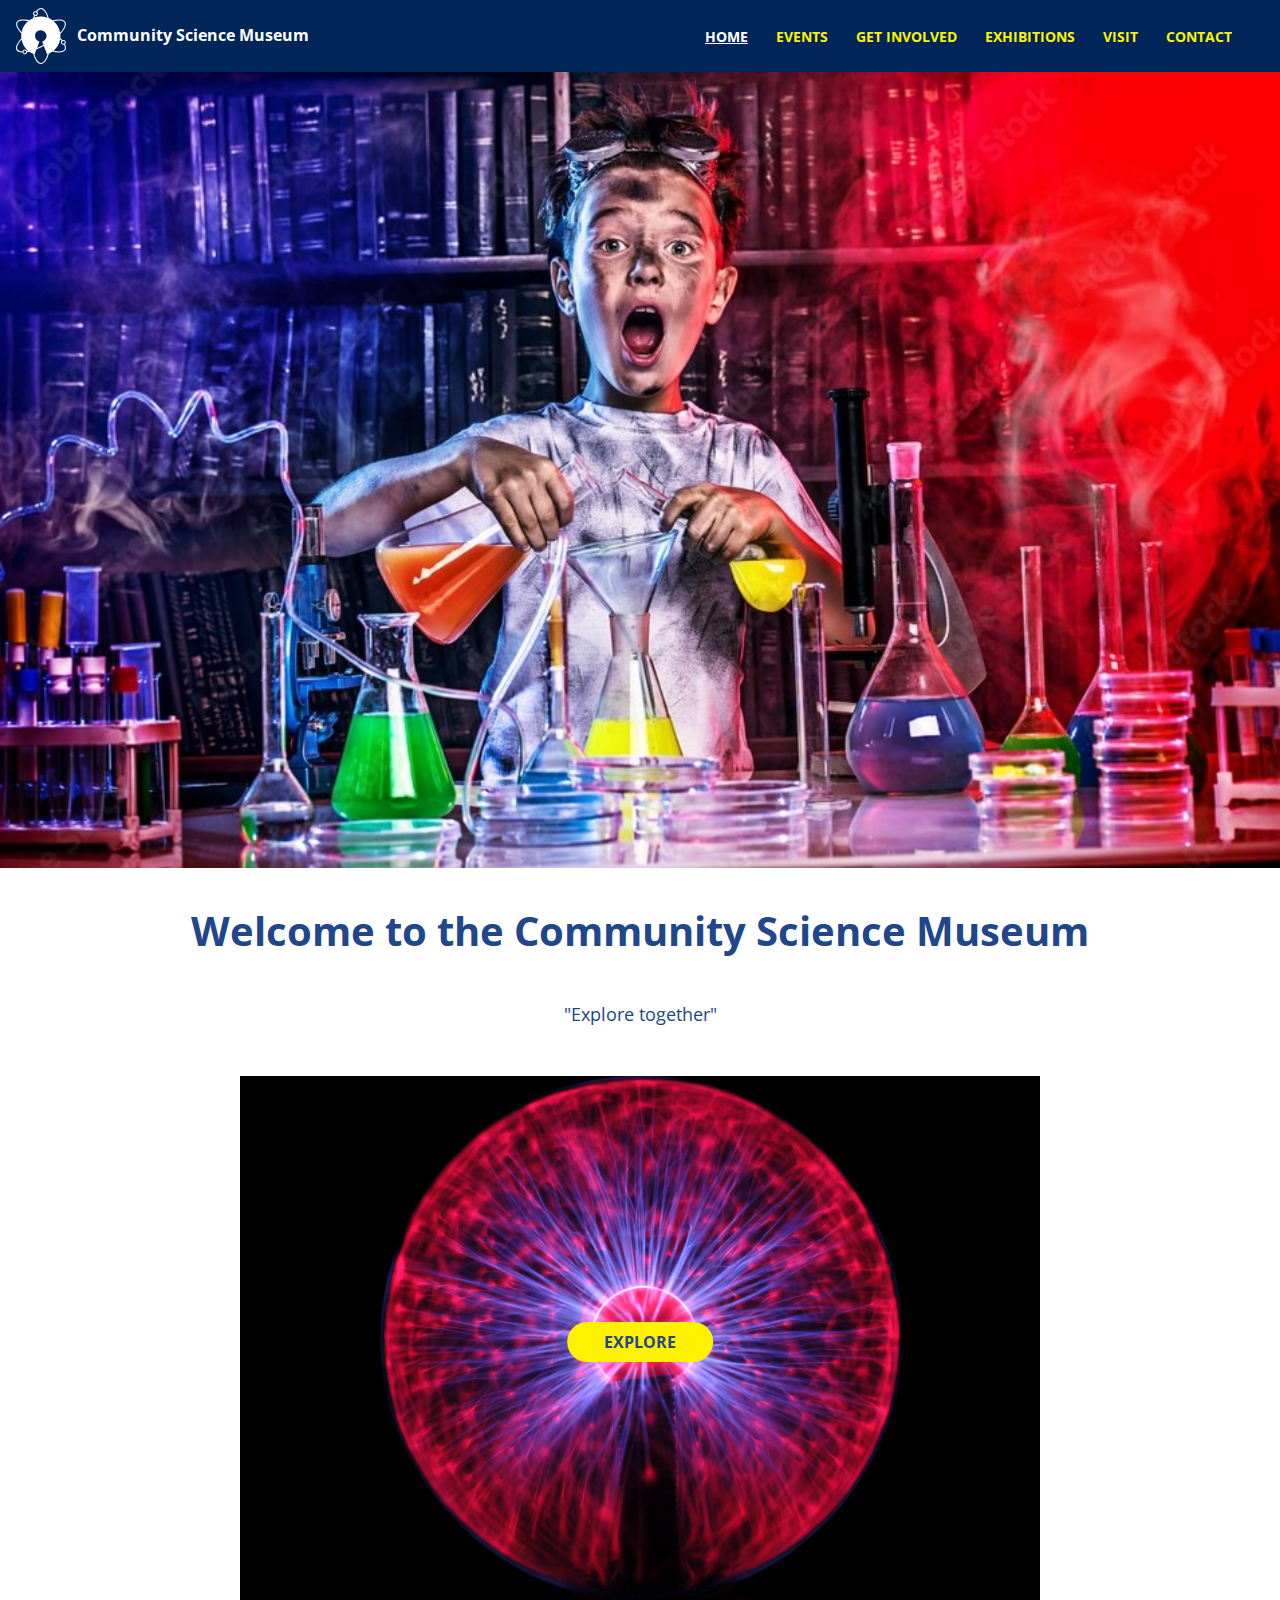
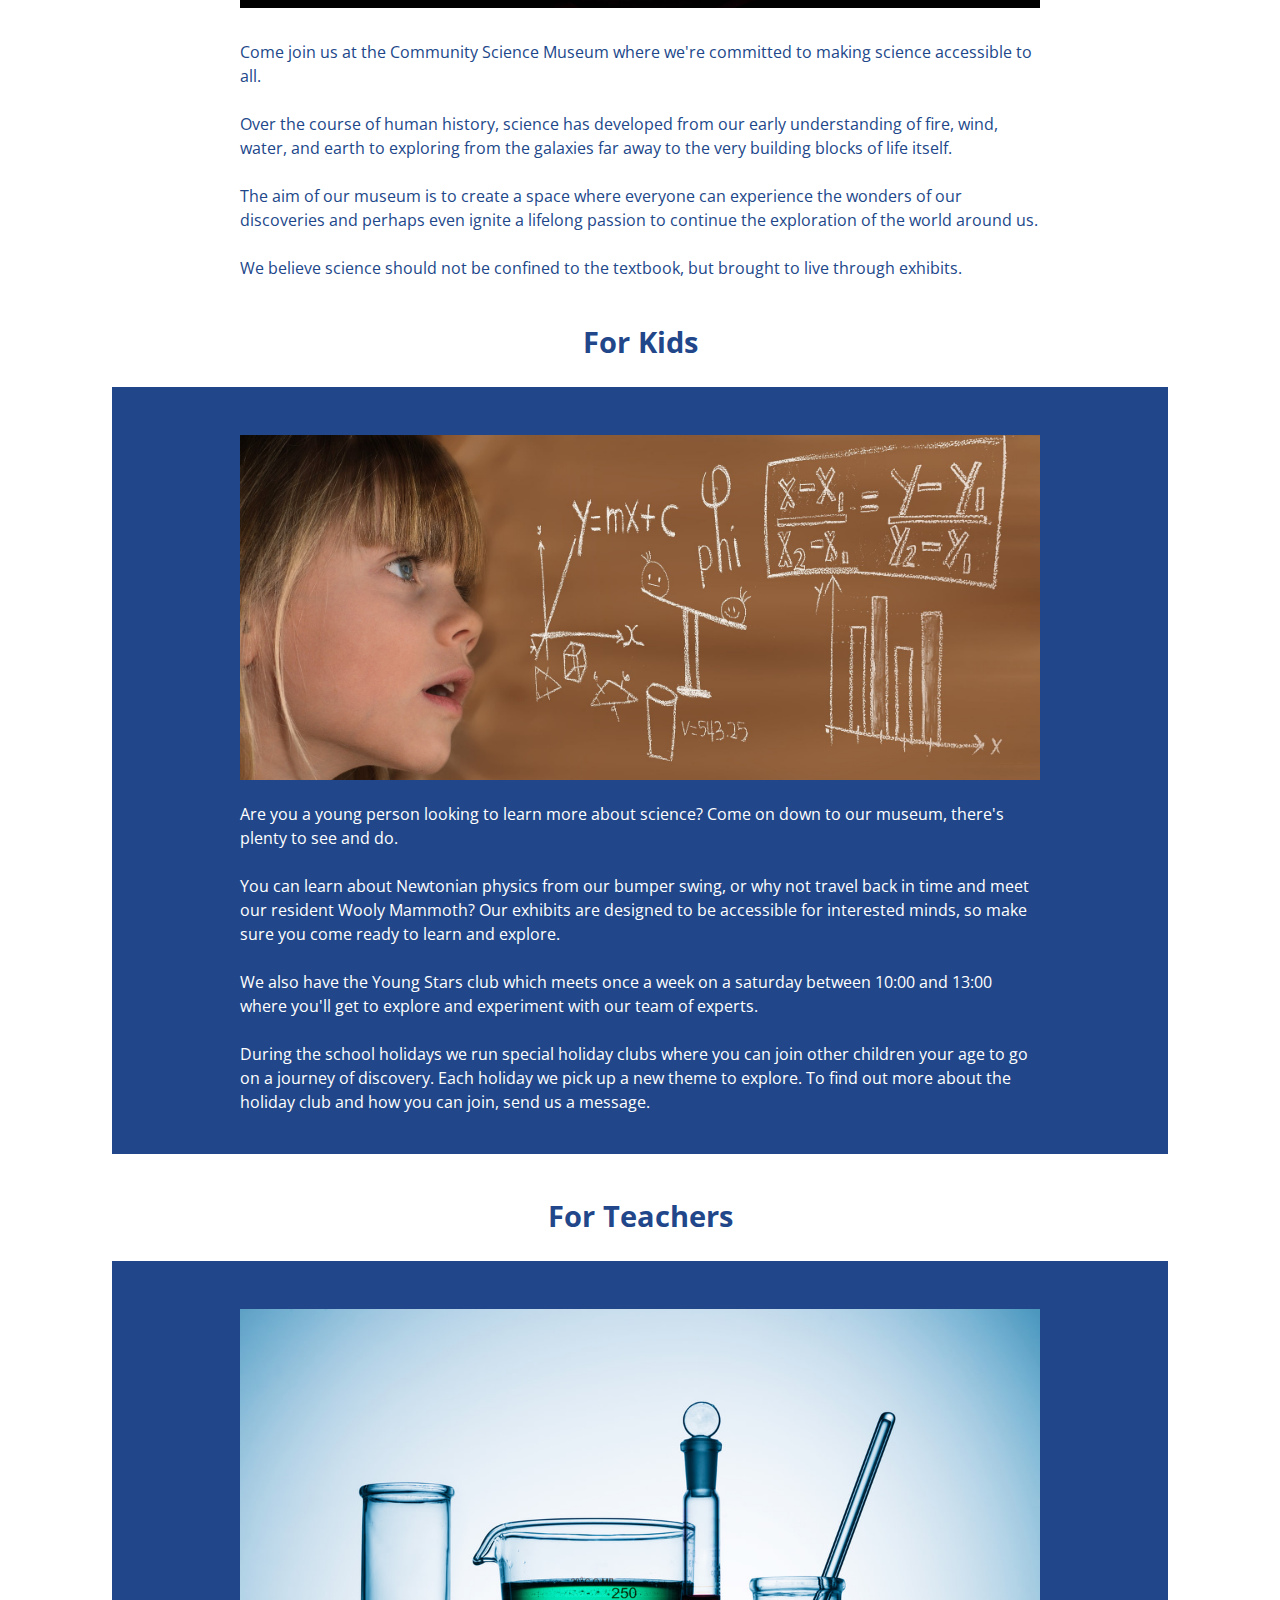
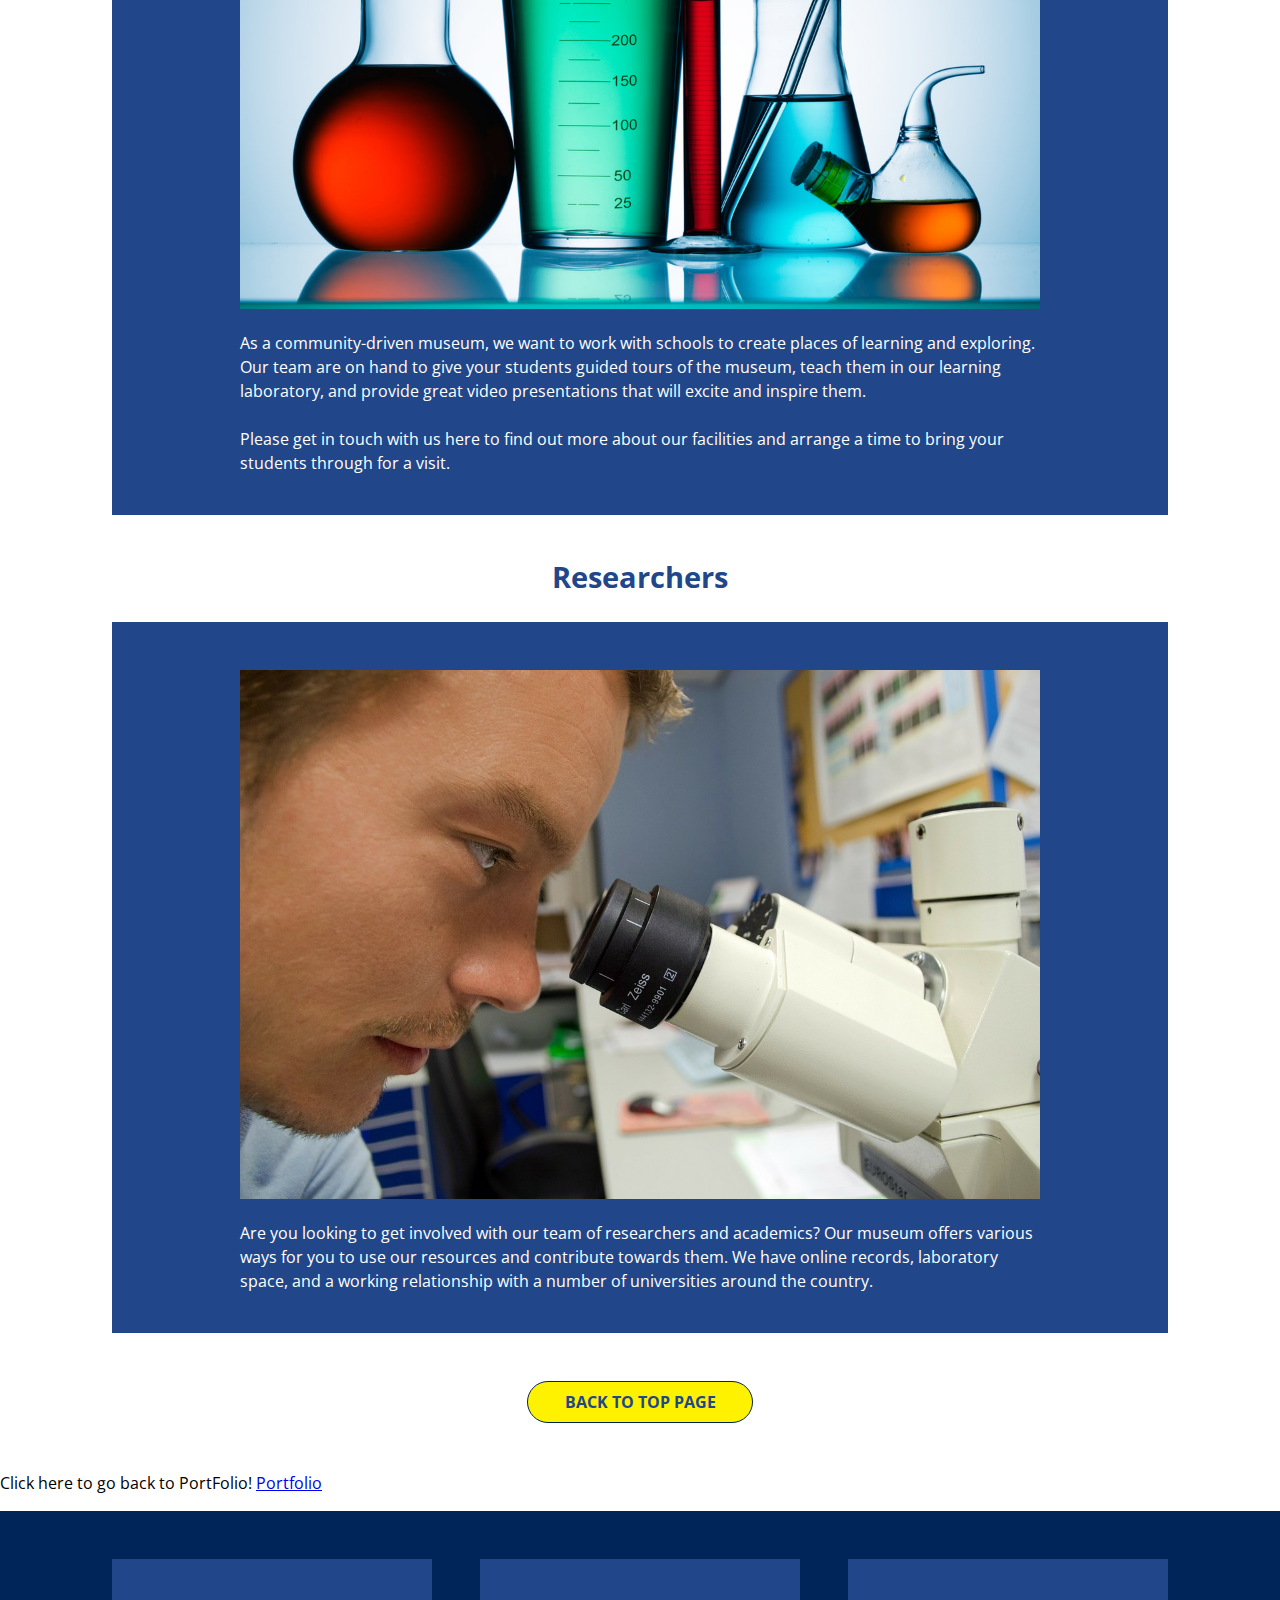
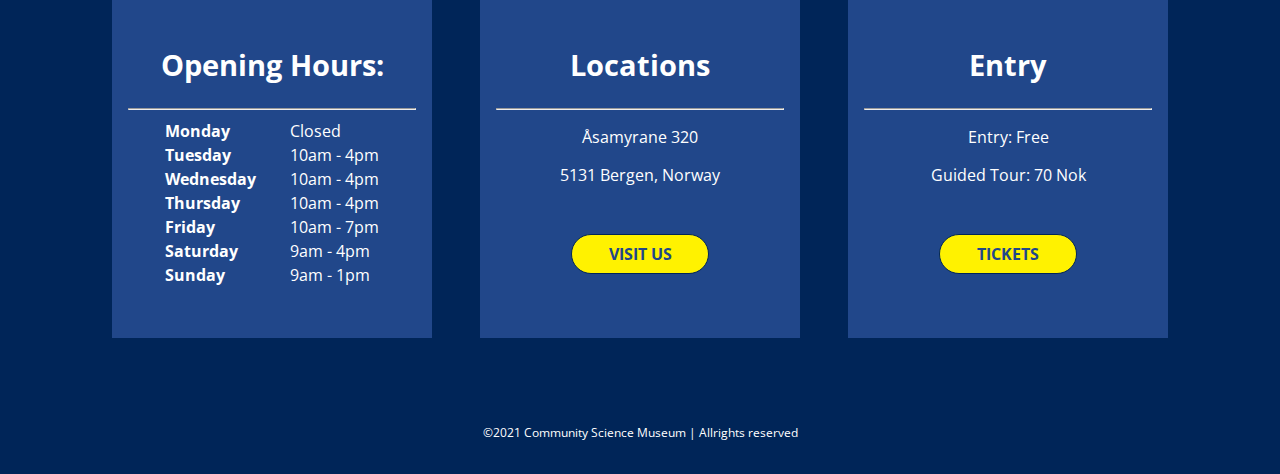
<file: index.html>
<!DOCTYPE html>
<html lang= "en">
    <head>
        <meta charset="UTF-8" />
        <meta name="viewport" content="width=device-width, initial-scale=1.0" />
        <meta name="description" content="this is the homepage of this community science museum website welcoming everyone to experience all the wonders of science" />
        <meta name="keyword" content="community museum, science museum, museum for kids, wonders of science, exhibits, science explorations, science & kids, learning about science" />
        <title>Community Science Museum | Home</title>
        <link href="css/styles.css" rel="stylesheet" type="text/css" />
        <link rel="stylesheet" href="https://use.fontawesome.com/releases/v5.15.4/css/all.css" integrity="sha384-DyZ88mC6Up2uqS4h/KRgHuoeGwBcD4Ng9SiP4dIRy0EXTlnuz47vAwmeGwVChigm" crossorigin="anonymous">
  
    </head>
    <body>
        <header>
    
            <a href="index.html">
                <img class="logo" src="images/cms-logo.svg#cms-logo" alt="This is the Community Science logo">
                <span class="logo-text">Community Science Museum</span>
                <span class="mobile-logo-text">CS Museum</span>
            </a>
          
            <input type="checkbox" class="checkbox" hidden id="click">
            <div class="animation">
                <div class="hamburger-icon">
                    <label for="click">
                        <span class="line line-1"></span>
                        <span class="line line-2"></span>
                        <span class="line line-3"></span>
                    </label>
                </div>
            </div>

            <nav class="topnav">  
                <a class="active blue_text" href="index.html">Home</a>  
                <a class="blue_text" href="events.html">Events</a>  
                <a class="blue_text" href="get-involved.html">Get Involved</a>
                <a class="blue_text" href="exhibitions.html">Exhibitions</a>
                <a class="blue_text" href="visit.html">Visit</a>
                <a class="blue_text" href="contact.html">Contact</a>     
            </nav>  

        </header>

        <main>
            <img src="images/cms-logo.svg" alt="website-logo">
            
            <div class="img-container" id="img-margin">
                <img class="page-cover" src="images/front.jpeg" alt="index-cover image of a young boy doing lab experiments">
            </div>

            <div id="content">
                <div class="container">
                    <section class="welcome-section">
                        <div class="welcome-heading">
                            <h1 class="blue_text index-heading">Welcome to the Community Science Museum</h1>
                            <h2 class="blue_text h2-heading">"Explore together"</h2>
                        </div>
                        <div class="container welcome-container">
                            <img class="welcome-img" src="images/explore.jpg" alt="plasma energy source">
                            <a class="explore-btn btn" href="exhibitions.html">Explore</a>
                        </div>
                    
                    </section>
                    <div class="paragraph-container">
                        <p class="blue_text paragraph">Come join us at the Community Science Museum where we're committed to making science accessible to all.</p>
                        <p class="blue_text paragraph">Over the course of human history, science has developed from our early understanding of fire,
                           wind, water, and earth to exploring from the galaxies far away to the very building blocks of
                           life itself.
                        </p>
                        <p class="blue_text paragraph">The aim of our museum is to create a space where everyone can experience the wonders of our
                           discoveries and perhaps even ignite a lifelong passion to continue the exploration of the world
                           around us.</p>
                        <p class="blue_text paragraph">We believe science should not be confined to the textbook, but brought to live through exhibits.</p>
                    </div>
                
                </div>
        
                <div class="container">
                    <h2 class="blue_text h2-heading">For Kids</h2>
                  
                    <div class="p-wrap">
                        <img class="img-img" src="images/kids.jpg" alt="a young girl with science formula calculations"> 
                        <p class="white_text paragraph">Are you a young person looking to learn more about science? Come on down to our museum,
                           there's plenty to see and do.</p>
                        <p class="white_text paragraph">You can learn about Newtonian physics from our bumper swing, or why not travel back
                           in time and meet our resident Wooly Mammoth? Our exhibits are designed to be accessible
                           for interested minds, so make sure you come ready to learn and explore.</p>
                        <p class="white_text paragraph">We also have the Young Stars club which meets once a week on a saturday between 10:00 and 13:00
                           where you'll get to explore and experiment with our team of experts.</p>
                        <p class="white_text paragraph">During the school holidays we run special holiday clubs where you can join other children your
                           age to go on a journey of discovery. Each holiday we pick up a new theme to explore. To find out more
                           about the holiday club and how you can join, send us a message.</p>
                    </div>
          
                    <h2 class="blue_text h2-heading">For Teachers</h2>
        
                    <div class="p-wrap">
                        <img class="img-img" src="images/teachers.jpg" alt="a chemical liquids in a science laboratory ">
                        <p class="white_text paragraph">As a community-driven museum, we want to work with schools to create places of learning and exploring.
                           Our team are on hand to give your students guided tours of the museum, teach them in our learning
                           laboratory, and provide great video presentations that will excite and inspire them.</p>
                        <p class="white_text paragraph">Please get in touch with us here to find out more about our facilities and arrange a time to bring
                           your students through for a visit.</p>
                    </div>
          
                    <h2 class="blue_text h2-heading">Researchers</h2>
                  
                    <div class="p-wrap">
                        <img class="img-img" src="images/research.jpg" alt="a professor on the research lab">
                        <p class="white_text paragraph">Are you looking to get involved with our team of researchers and academics? Our museum offers various
                            ways for you to use our resources and contribute towards them. We have online records, laboratory space,
                            and a working relationship with a number of universities around the country.</p>
                    </div>
                       
                       <div class=" btn-wrap btn-flex ">
                           <a class="a-btn btn" href="#top">Back to top page</a>
                       </div>
                </div>
            </div>
            <p id="portfolio-text">
                Click here to go back to PortFolio!
                <a
                  href="https://nenorvalls-portfolio.netlify.app/projects"
                  target="_blank"
                  rel="noopener noreferrer"
                  class="portfolio-link"
                  >Portfolio</a
                >
              </p>
        </main>
    
        <footer>
            <div class="footer_container">
                <div class="footer-info-container">
                    <div class="footer-wrap">
                        <i class="fas fa-clock"></i>
                        <h2 class="white_text h2-heading">Opening Hours:</h2>
                        <hr>

                        <table>
                            <tr>
                                <th>Monday</th>
                                <td>Closed</td>
                            </tr>
                            <tr>
                                <th>Tuesday</th>
                                <td>10am - 4pm</td>
                            </tr>
                            <tr>
                                <th>Wednesday</th>
                                <td>10am - 4pm</td>
                            </tr>
                            <tr>
                                <th>Thursday</th>
                                <td>10am - 4pm</td>
                            </tr>
                            <tr>
                                <th>Friday</th>
                                <td>10am - 7pm</td>
                            </tr>
                            <tr>
                                <th>Saturday</th>
                                <td>9am - 4pm</td>
                            </tr>
                            <tr>
                                <th>Sunday</th>
                                <td>9am - 1pm</td>
                            </tr>
                        </table>
                  
                    </div>

                    <div class="footer-wrap">
                        <i class="fas fa-map-marker-alt"></i>
                        <h2 class="white_text h2-heading">Locations</h2>
                        <hr>
                        <p class="white_text">Åsamyrane 320</p>
                        <p class="white_text">5131 Bergen, Norway</p>
                        <div class="btn-wrap btn-flex">
                            <a class="a-btn btn" href="visit.html">Visit Us</a>
                        </div>
                    </div>

                    <div class="footer-wrap">
                        <i class="fas fa-ticket-alt"></i><h2 class="white_text h2-heading">Entry</h2>
                        <hr>
                        <p class="white_text">Entry: Free</p>
                        <p class="white_text">Guided Tour: 70 Nok</p>
                        <div class="btn-wrap btn-flex">
                           <a class="a-btn btn" href="visit.html">Tickets</a>
                        </div>
                    </div>
                </div>

                <div class="social-media">
                    <span class="white_text" ><a href="http://github.com"><i class="fab fa-github"></i></a> <a href="http://facebook.com">
                    <i class="fab fa-facebook"></i></a> <a href="http://twitter.com"><i class="fab fa-twitter">
                    </i></a> <a href="http://youtube.com"><i class="fab fa-youtube"></i></a></span>
                </div>

                <div class="copy-container">
                    <span class="white_text copy">&copy;2021 Community Science Museum | Allrights reserved</span>
               </div>
            </div>      
        </footer>
    </body>
</html>
</file>
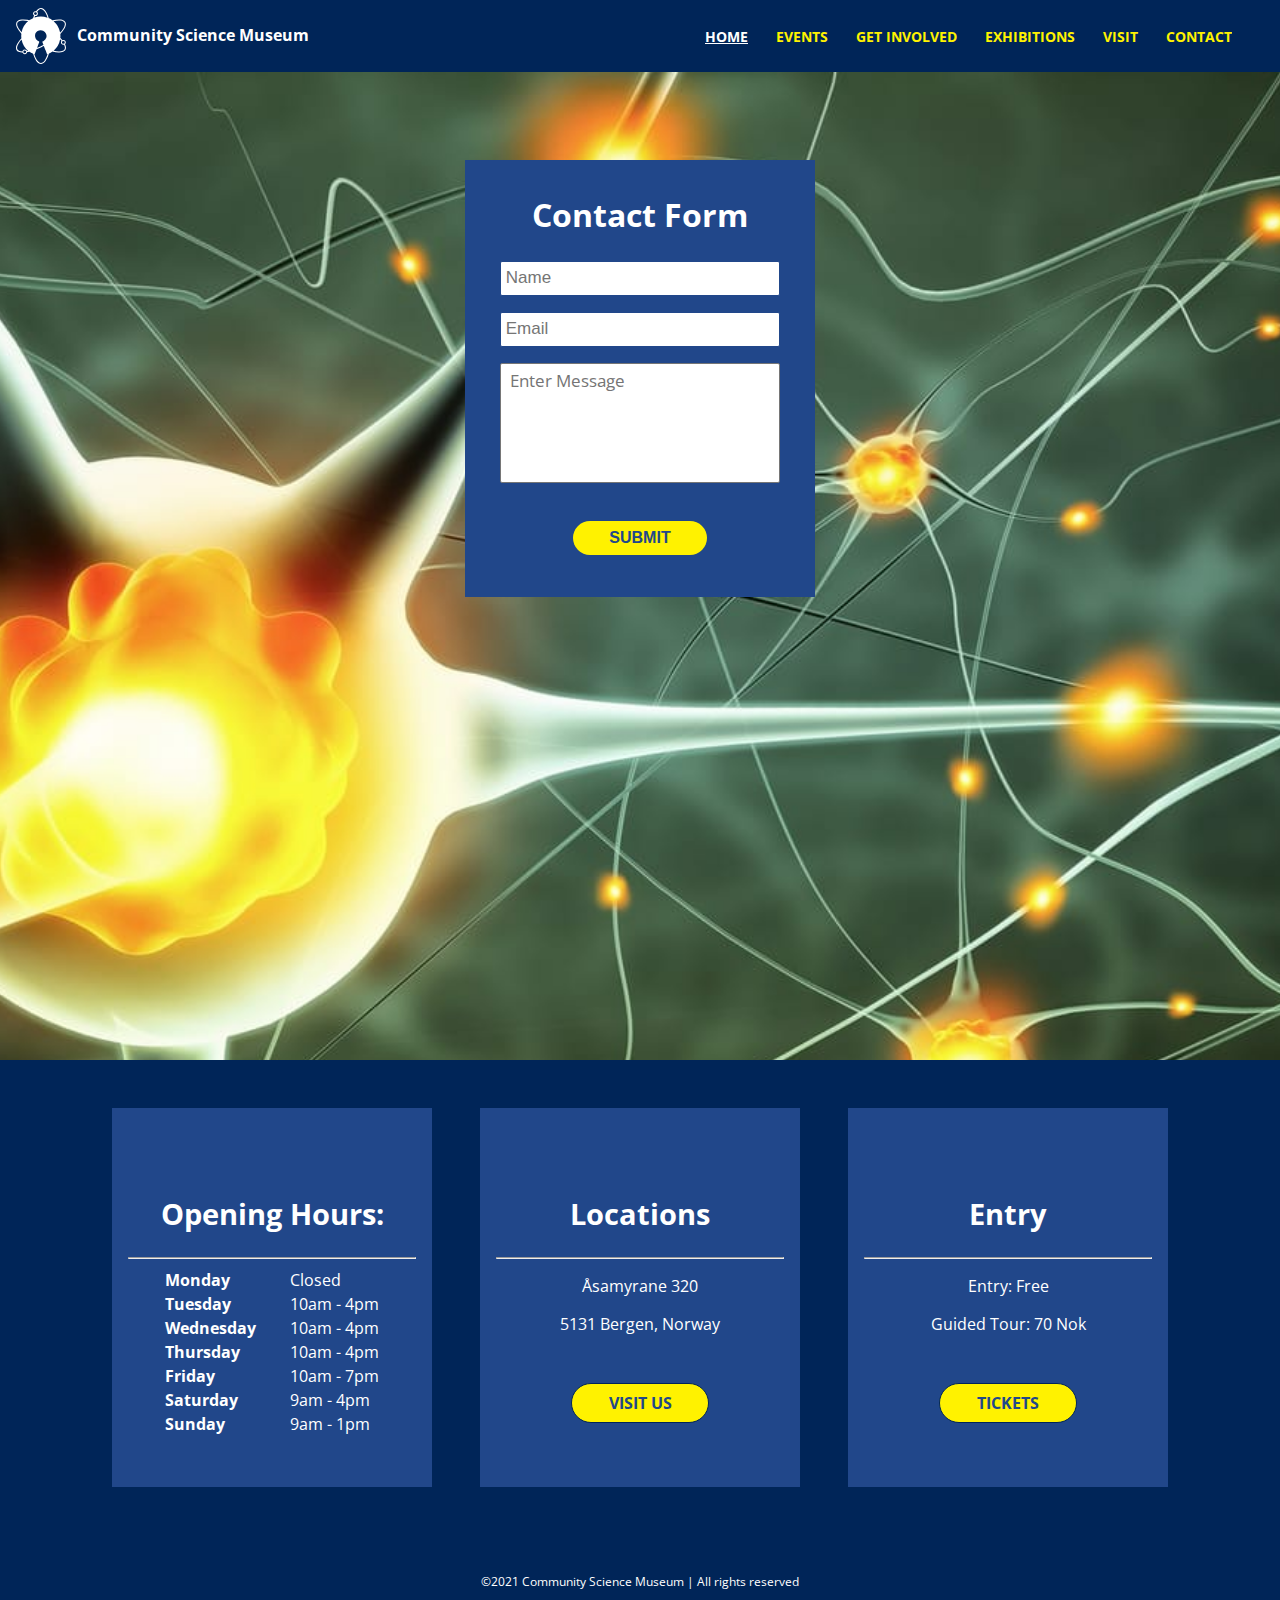
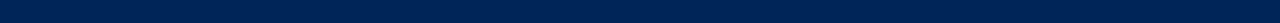
<file: contact.html>
<!DOCTYPE html>
<html lang= "en">
    <head>
        <meta charset="UTF-8" />
        <meta name="viewport" content="width=device-width, initial-scale=1.0" />
        <meta name="description" content="this is the community science museum contact page " />
        <meta name="keyword" content="community science museum, contact-us, science museum"/>
        <title>Community Science Museum | Contact</title>
        <link href="css/styles.css" rel="stylesheet" type="text/css" />
        <link rel="stylesheet" href="https://use.fontawesome.com/releases/v5.8.1/css/all.css" integrity="sha384-50oBUHEmvpQ+1lW4y57PTFmhCaXp0ML5d60M1M7uH2+nqUivzIebhndOJK28anvf" crossorigin="anonymous">
    </head>
    <body class="contact-body">
        <header>
    
        <!-- Weblogo -->
            <a href="index.html">
                <img class="logo" src="images/cms-logo.svg#cms-logo" alt="This is the Community Science logo">
                <span class="logo-text">Community Science Museum</span>
                <span class="mobile-logo-text">CS Museum</span>
            </a>
          

            <!-- Hamburger Menu -->
            <input type="checkbox" class="checkbox" hidden id="click">
            <div class="animation">
                <div class="hamburger-icon">
                    <label for="click">
                        <span class="line line-1"></span>
                        <span class="line line-2"></span>
                        <span class="line line-3"></span>
                    </label>
                </div>
            </div>


            <!-- Navigation -->

            <nav class="topnav">  
                <a class="active blue_text" href="index.html">Home</a>  
                <a class="blue_text" href="events.html">Events</a>  
                <a class="blue_text" href="get-involved.html">Get Involved</a>
                <a class="blue_text" href="exhibitions.html">Exhibitions</a>
                <a class="blue_text" href="visit.html">Visit</a>
                <a class="blue_text" href="contact.html">Contact</a>     
            </nav>  

           <!--
            <div class="topnav">
                <a class="active blue_text" href="index.html">Home</a>
                <a class="blue_text" href="events.html">Events</a>
                <a class="blue_text" href="get-involved.html">Get Involved</a>
                <a class="blue_text" href="exhibitions.html">Exhibitions</a>
                <a class="blue_text" href="visit.html">Visit</a>
                <a class="blue_text" href="contact.html">Contact</a>
            </div>-->

        </header>



        <!-- Content -->
        <main>
            
            <div class="wrapper">
                <div class="contact_form">
                    <h1 class="white_text">Contact Form</h1>
                    <form method="GET" action="/index.html">
                        <p class="blue_text"><input type="text" placeholder="Name" required></p>
                        <p class="blue_text"><input type="email" placeholder="Email" required></p>
                        <p class="blue_text"><textarea placeholder=" Enter Message" required></textarea></p>
                        <button class="submit-btn btn">Submit</button>
                      </form>
                </div>
            </div>  
       
        </main>

     
        <!-- Footer -->
        <footer>
            <div class="footer_container">
                <div class="footer-info-container">
                    <div class="footer-wrap">
                        <i class="fas fa-clock"></i>
                        <h2 class="white_text h2-heading">Opening Hours:</h2>
                        <hr>

                        <table>
                            <tr>
                                <th>Monday</th>
                                <td>Closed</td>
                            </tr>
                            <tr>
                                <th>Tuesday</th>
                                <td>10am - 4pm</td>
                            </tr>
                            <tr>
                                <th>Wednesday</th>
                                <td>10am - 4pm</td>
                            </tr>
                            <tr>
                                <th>Thursday</th>
                                <td>10am - 4pm</td>
                            </tr>
                            <tr>
                                <th>Friday</th>
                                <td>10am - 7pm</td>
                            </tr>
                            <tr>
                                <th>Saturday</th>
                                <td>9am - 4pm</td>
                            </tr>
                            <tr>
                                <th>Sunday</th>
                                <td>9am - 1pm</td>
                            </tr>
                        </table>
                  
                    </div>

                    <div class="footer-wrap">
                        <i class="fas fa-map-marker-alt"></i>
                        <h2 class="white_text h2-heading">Locations</h2>
                        <hr>
                        <p class="white_text">Åsamyrane 320</p>
                        <p class="white_text">5131 Bergen, Norway</p>
                        <div class="btn-wrap btn-flex">
                            <a class="a-btn btn" href="visit.html">Visit Us</a>
                        </div>
                    </div>

                    <div class="footer-wrap">
                        <i class="fas fa-ticket-alt"></i><h2 class="white_text h2-heading">Entry</h2>
                        <hr>
                        <p class="white_text">Entry: Free</p>
                        <p class="white_text">Guided Tour: 70 Nok</p>
                        <div class="btn-wrap btn-flex">
                           <a class="a-btn btn" href="visit.html">Tickets</a>
                        </div>
                    </div>
                </div>

                <div class="social-media">
                    <span class="white_text" ><a href="http://github.com"><i class="fab fa-github"></i></a> <a href="http://facebook.com">
                    <i class="fab fa-facebook"></i></a> <a href="http://twitter.com"><i class="fab fa-twitter">
                    </i></a> <a href="http://youtube.com"><i class="fab fa-youtube"></i></a></span>
                </div>

                <div class="copy-container">
                    <span class="white_text copy">&copy;2021 Community Science Museum | All rights reserved</span>
               </div>
            </div>      
        </footer>
    </body>
</html>
</file>
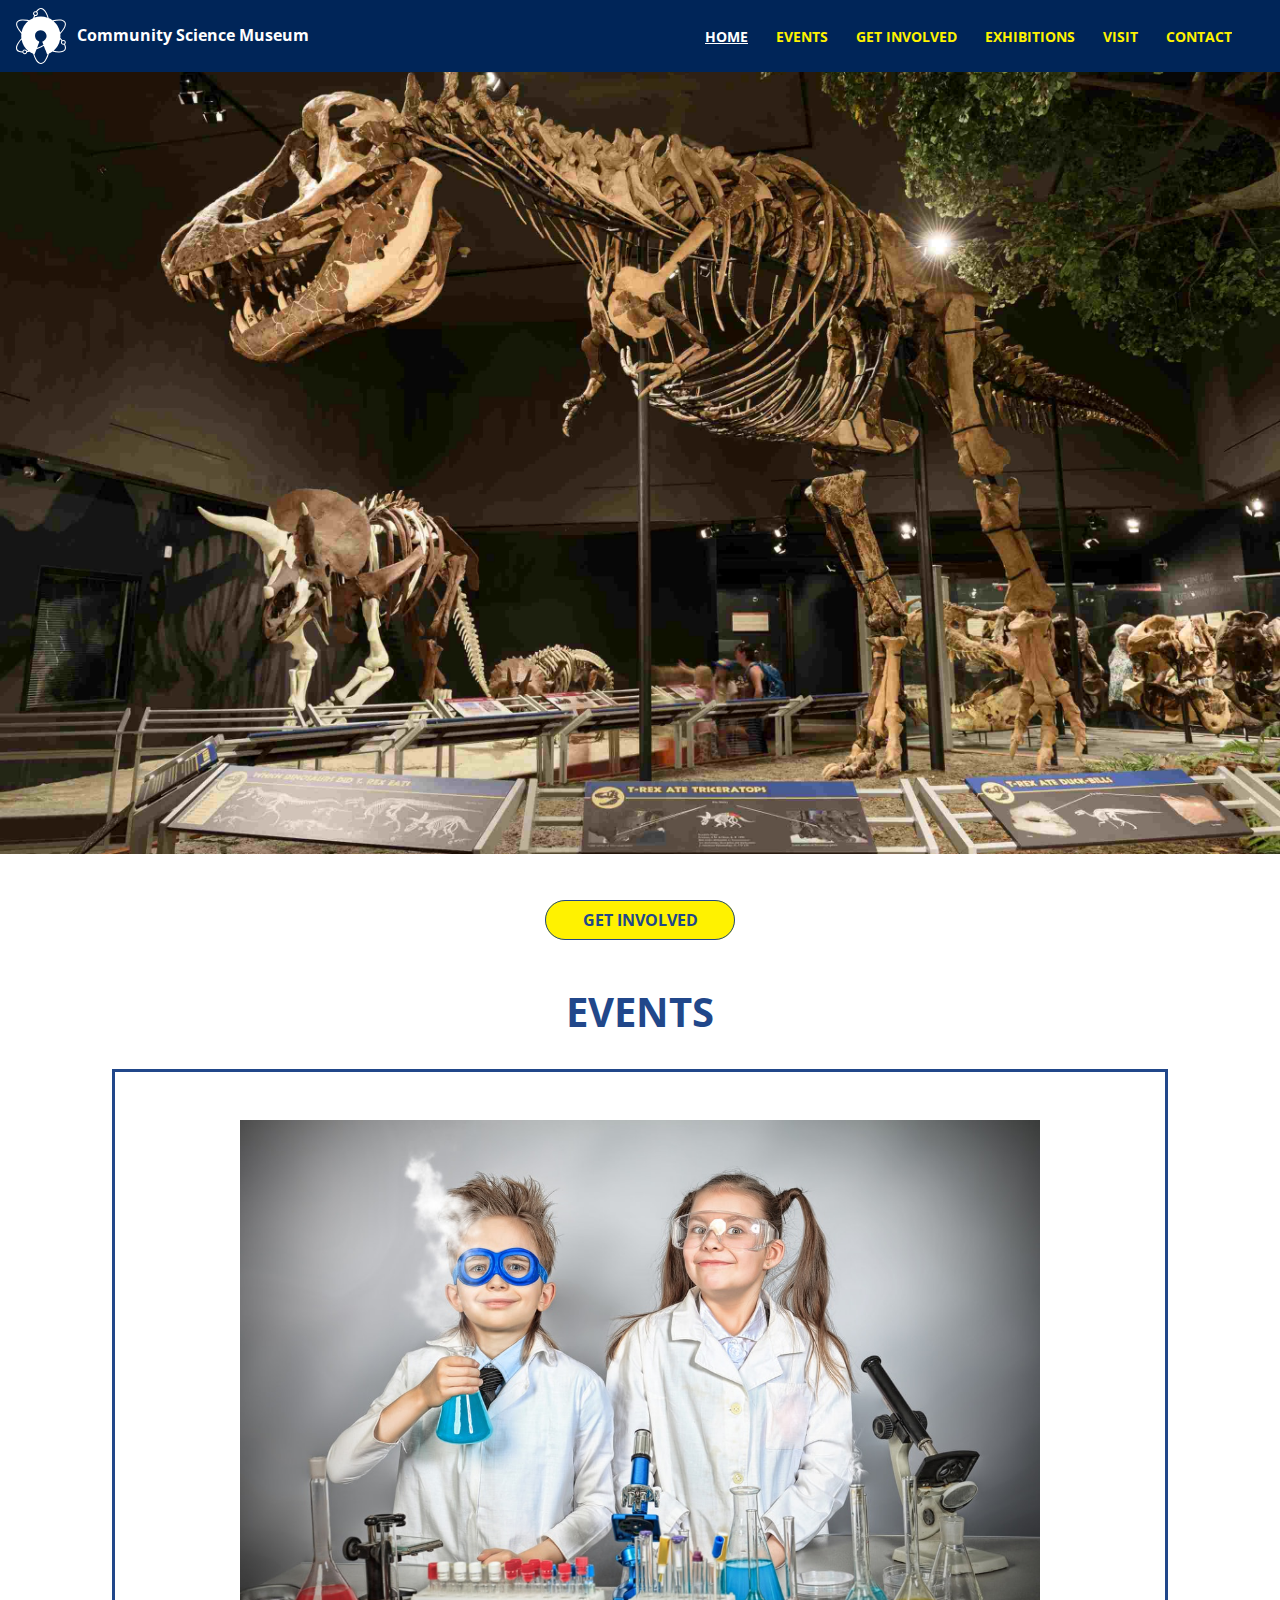
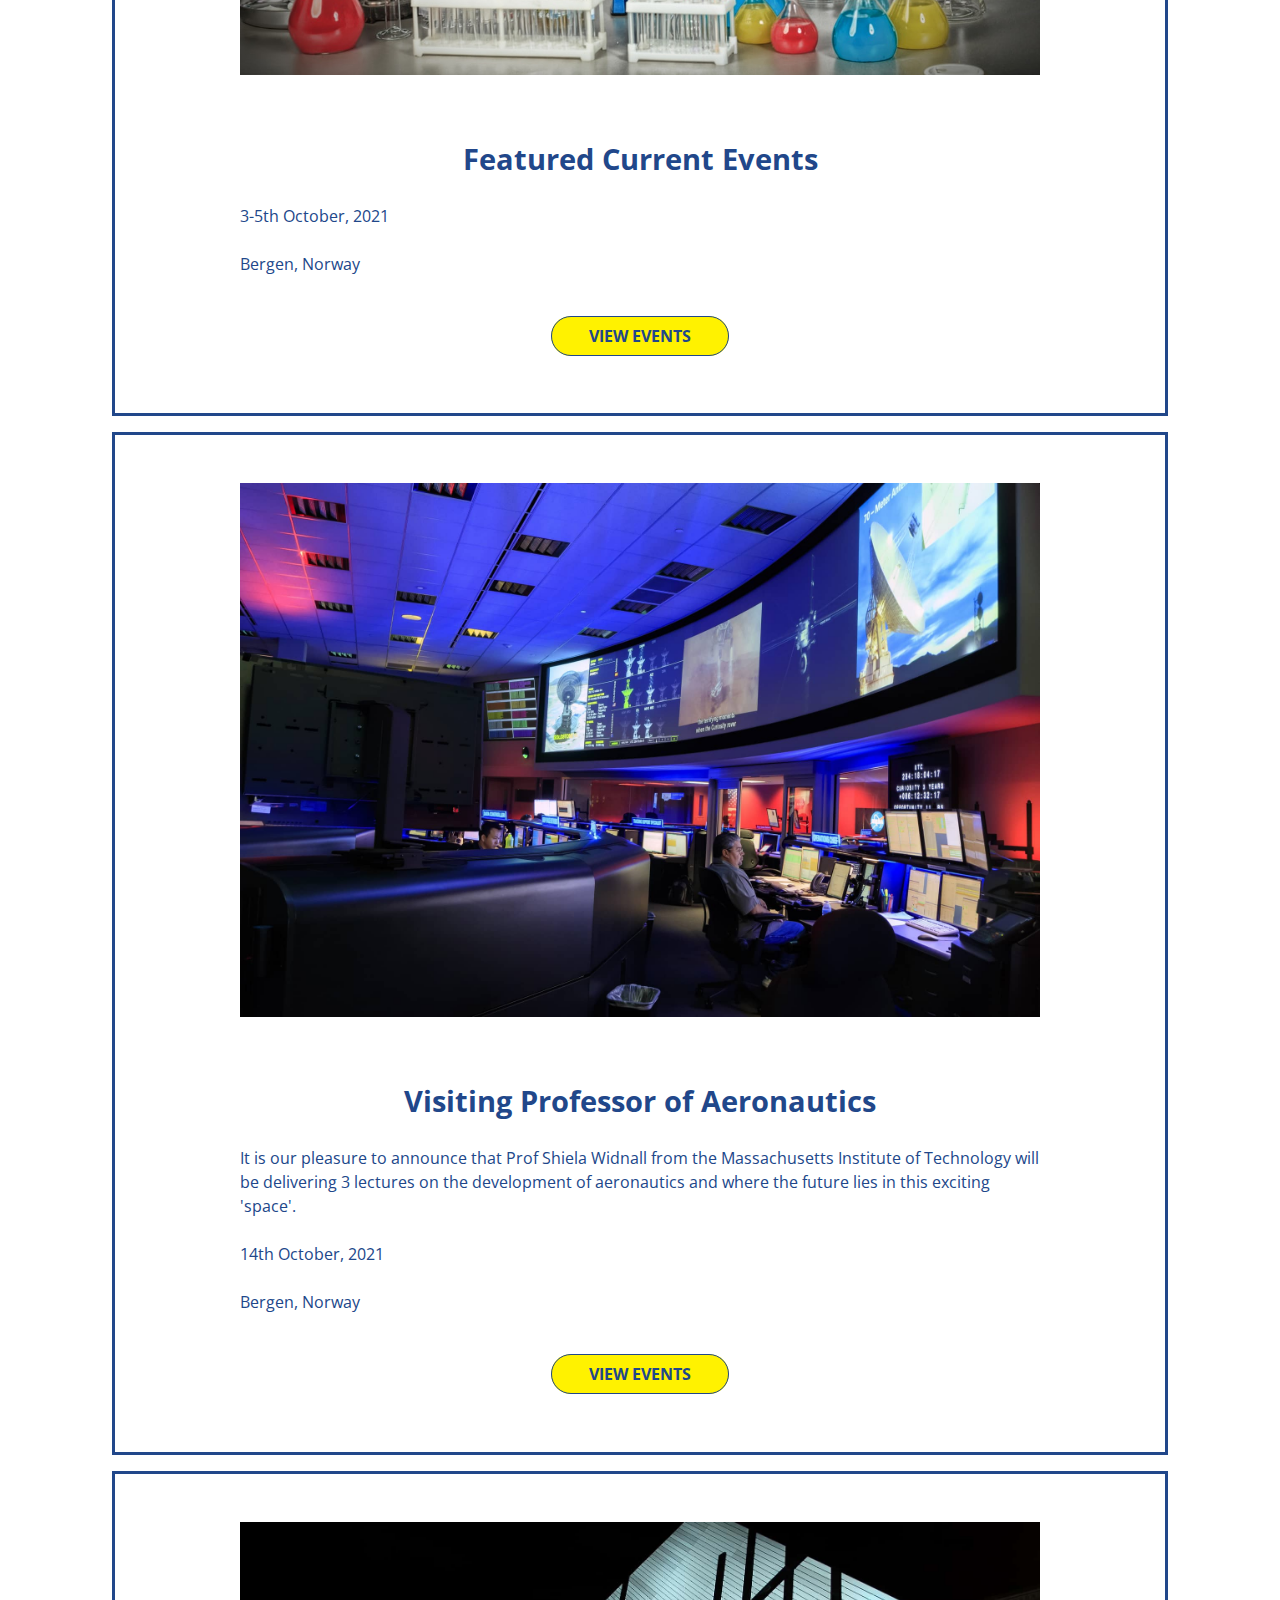
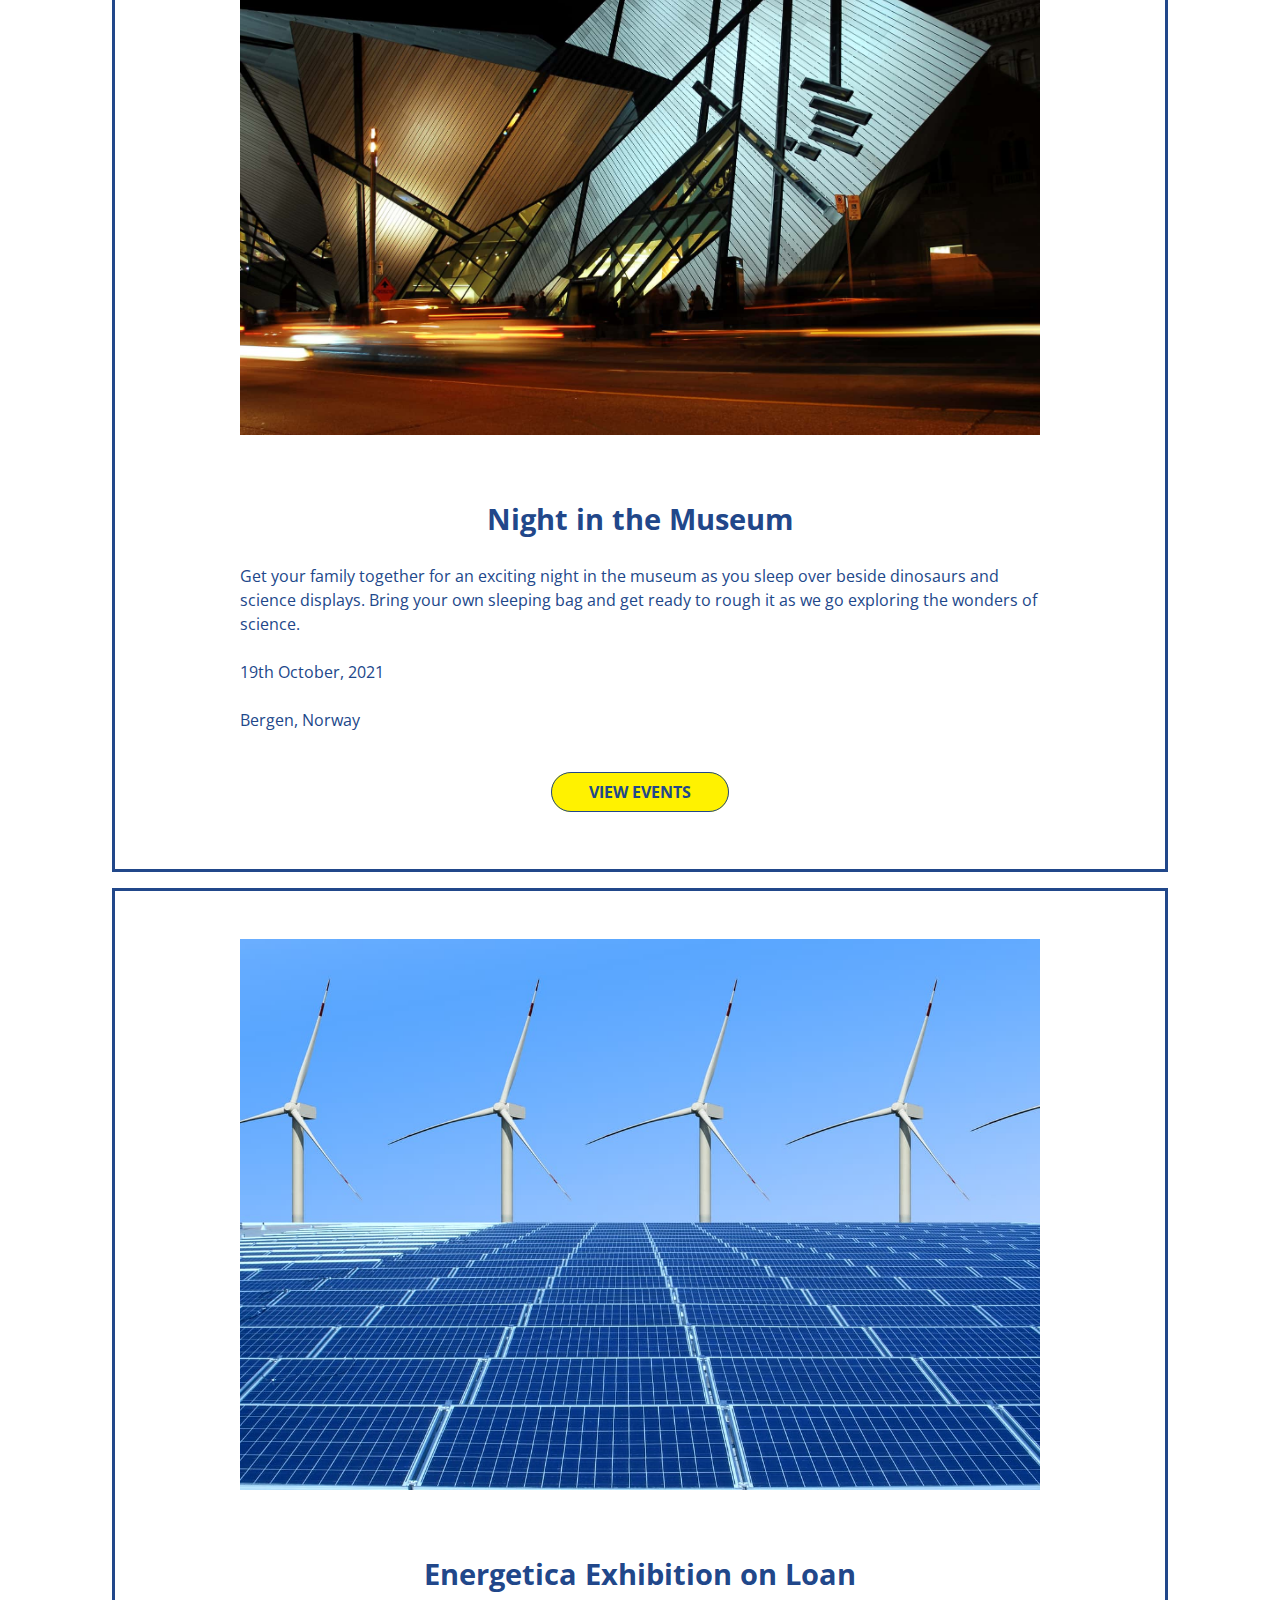
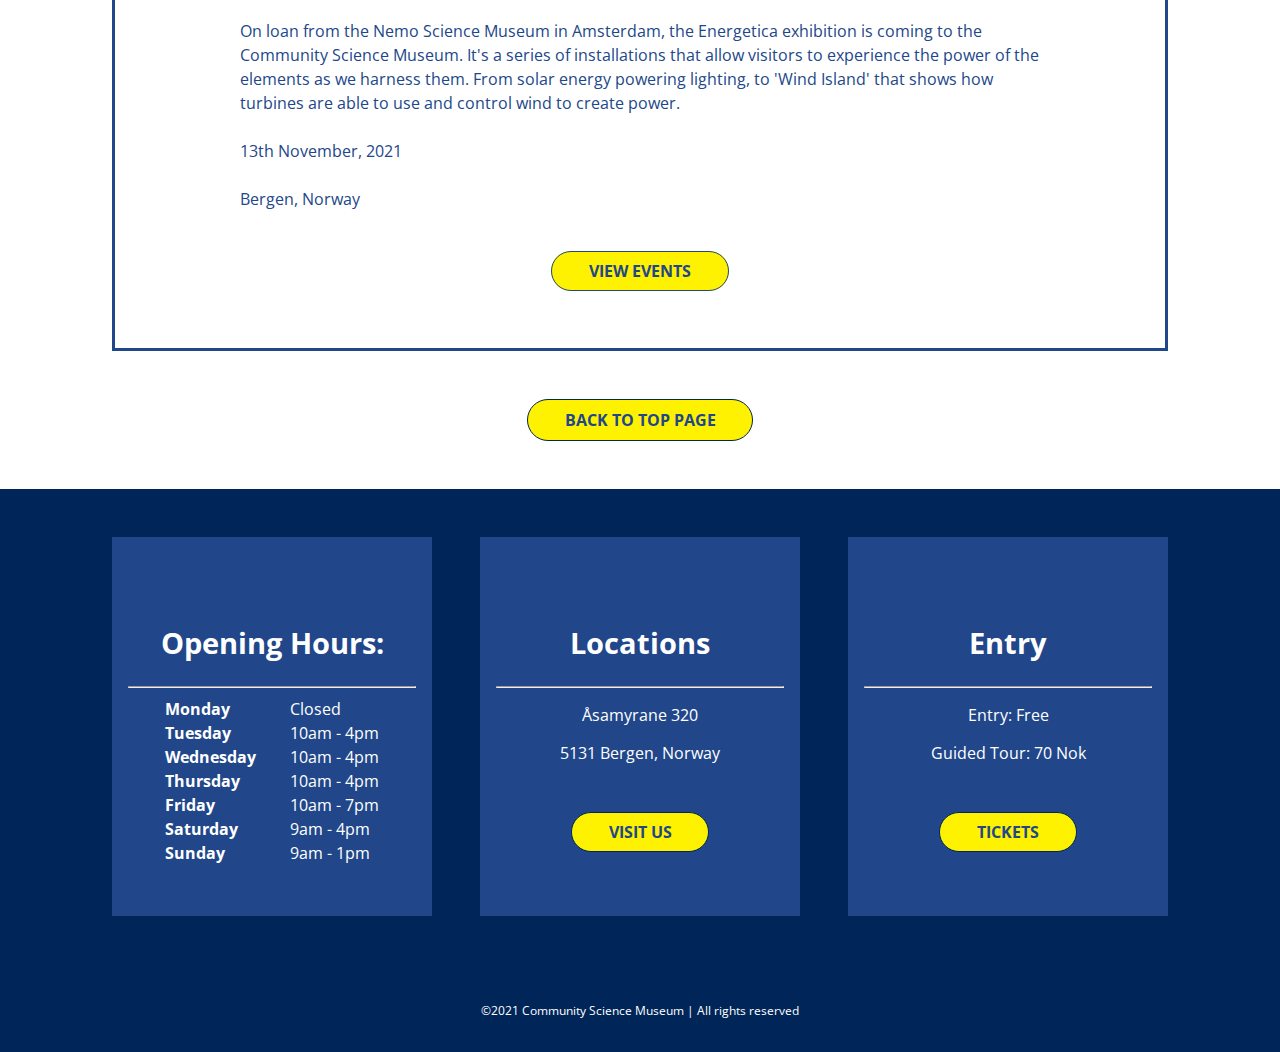
<file: events.html>
<!DOCTYPE html>
<html lang= "en">
    <head>
        <meta charset="UTF-8" />
        <meta name="viewport" content="width=device-width, initial-scale=1.0" />
        <meta name="description" content="the community science museum page where you can check all the events happening within certain period of time listed." />
        <meta name="keyword" content="museum-events, science museum,community science museum, aeronautics, museum night activity, science activity presentations" />
        <title>Community Science Museum | Events</title>
        <link href="css/styles.css" rel="stylesheet" type="text/css" />
        <link rel="stylesheet" href="https://use.fontawesome.com/releases/v5.8.1/css/all.css" integrity="sha384-50oBUHEmvpQ+1lW4y57PTFmhCaXp0ML5d60M1M7uH2+nqUivzIebhndOJK28anvf" crossorigin="anonymous">
    </head>
    <body>
        <header>
    

            <!-- Weblogo -->
            <a href="index.html">
                <img class="logo" src="images/cms-logo.svg#cms-logo" alt="This is  the Community Science logo">
                <span class="logo-text">Community Science Museum</span>
                <span class="mobile-logo-text">CS Museum</span>
            </a>
              

             <!-- Hamburger Menu -->
            <input type="checkbox" class="checkbox" hidden id="click">
            <div class="animation">
                <div class="hamburger-icon">
                    <label for="click">
                        <span class="line line-1"></span>
                        <span class="line line-2"></span>
                        <span class="line line-3"></span>
                    </label>
                </div>
            </div>


             <!-- Navigation -->

             <nav class="topnav">  
                <a class="active blue_text" href="index.html">Home</a>  
                <a class="blue_text" href="events.html">Events</a>  
                <a class="blue_text" href="get-involved.html">Get Involved</a>
                <a class="blue_text" href="exhibitions.html">Exhibitions</a>
                <a class="blue_text" href="visit.html">Visit</a>
                <a class="blue_text" href="contact.html">Contact</a>     
            </nav>  

             <!--
        <div class="topnav">
            <a class="blue_text" href="index.html">Home</a>
            <a class="active blue_text" href="events.html">Events</a>
            <a class="blue_text" href="get-involved.html">Get Involved</a>
            <a class="blue_text" href="exhibitions.html">Exhibitions</a>
            <a class="blue_text" href="visit.html">Visit</a>
            <a class="blue_text" href="contact.html">Contact</a>
        </div>-->

        </header>


        <!-- Content -->
        <main>
    
            <div class="img-container">
                <img class="page-cover" src="images/events.jpg" alt="events-cover, the t-rex dinosaurs">
            </div>

            <div class="events-btn-container">
                <a class="btn events-btn" href="get-involved.html">Get Involved</a>
            </div>
            

            <div id="content">
            <div class="heading">
                <h1 class="blue_text events-heading">Events</h1>
            </div>
               
                <div class="container">
                    <div class="events-container">
                        <img class="img-img" src="images/featured.jpg" alt="two young kids in a laboratory as part of a current events happening in the museum"> 
                        <h2 class="blue_text h2-heading">Featured Current Events</h2>
                        <p class="blue_text paragraph">3-5th October, 2021</p>
                        <p class="blue_text paragraph">Bergen, Norway</p>
                        
                        <div class="events-btn-container">
                            <a class="btn events-btn" href="events.html">View Events</a>  
                        </div>    
                     </div>
           
                    <div class="events-container">
                        <img class="img-img" src="images/professors.jpg" alt="a control room on nasa with all with all experts professors">
                        <h2 class="blue_text h2-heading">Visiting Professor of Aeronautics</h2>
                            <p class="blue_text paragraph">It is our pleasure to announce that Prof Shiela Widnall from the Massachusetts Institute of
                               Technology will be delivering 3 lectures on the development of aeronautics and where the future
                               lies in this exciting 'space'.</p>
                            <p class="blue_text paragraph">14th October, 2021</p>
                            <p class="blue_text paragraph">Bergen, Norway</p>
                            <div class="events-btn-container">
                                <a class="btn events-btn" href="events.html">View Events</a>  
                            </div>    
                    </div>
           
                    <div class="events-container">
                        <img class="img-img" src="images/night.jpg" alt="night in the museum">
                        <h2 class="blue_text h2-heading">Night in the Museum</h2>
                            <p class="blue_text paragraph">Get your family together for an exciting night in the museum as you sleep over beside dinosaurs
                               and science displays. Bring your own sleeping bag and get ready to rough it as we go exploring
                               the wonders of science.</p>
                            <p class="blue_text paragraph">19th October, 2021</p>
                            <p class="blue_text paragraph">Bergen, Norway</p> 
                            <div class="events-btn-container">
                                <a class="btn events-btn" href="events.html">View Events</a>  
                            </div>    
                    </div>
           
                    <div class="events-container">
                        <img class="img-img" src="images/energysource.jpg" alt="the solar panel and win turbine as energy source.">
                        <h2 class="blue_text h2-heading">Energetica Exhibition on Loan</h2>
                             <p class="blue_text paragraph">On loan from the Nemo Science Museum in Amsterdam, the Energetica exhibition is coming to the Community
                                Science Museum. It's a series of installations that allow visitors to experience the power of the elements
                                as we harness them. From solar energy powering lighting, to 'Wind Island' that shows how turbines are
                                able to use and control wind to create power.</p>
                             <p class="blue_text paragraph">13th November, 2021</p>
                             <p class="blue_text paragraph">Bergen, Norway</p>
                             <div class="events-btn-container">
                                <a class="btn events-btn" href="events.html">View Events</a>  
                            </div>  
                    </div>
                     <!-- End page content -->
                     <div class="btn-wrap btn-flex">
                        <a class="a-btn btn" href="#top">Back to top page</a>
                    </div>
                </div>
            </div>  

        </main>


          
        
        <!-- Footer -->
        <footer>
            <div class="footer_container">
                <div class="footer-info-container">
                    <div class="footer-wrap">
                        <i class="fas fa-clock"></i>
                        <h2 class="white_text h2-heading">Opening Hours:</h2>
                        <hr>

                        <table>
                            <tr>
                                <th>Monday</th>
                                <td>Closed</td>
                            </tr>
                            <tr>
                                <th>Tuesday</th>
                                <td>10am - 4pm</td>
                            </tr>
                            <tr>
                                <th>Wednesday</th>
                                <td>10am - 4pm</td>
                            </tr>
                            <tr>
                                <th>Thursday</th>
                                <td>10am - 4pm</td>
                            </tr>
                            <tr>
                                <th>Friday</th>
                                <td>10am - 7pm</td>
                            </tr>
                            <tr>
                                <th>Saturday</th>
                                <td>9am - 4pm</td>
                            </tr>
                            <tr>
                                <th>Sunday</th>
                                <td>9am - 1pm</td>
                            </tr>
                        </table>
                  
                    </div>

                    <div class="footer-wrap">
                        <i class="fas fa-map-marker-alt"></i>
                        <h2 class="white_text h2-heading">Locations</h2>
                        <hr>
                        <p class="white_text">Åsamyrane 320</p>
                        <p class="white_text">5131 Bergen, Norway</p>
                        <div class="btn-wrap btn-flex">
                            <a class="a-btn btn" href="visit.html">Visit Us</a>
                        </div>
                    </div>

                    <div class="footer-wrap">
                        <i class="fas fa-ticket-alt"></i><h2 class="white_text h2-heading">Entry</h2>
                        <hr>
                        <p class="white_text">Entry: Free</p>
                        <p class="white_text">Guided Tour: 70 Nok</p>
                        <div class="btn-wrap btn-flex">
                           <a class="a-btn btn" href="visit.html">Tickets</a>
                        </div>
                    </div>
                </div>

                <div class="social-media">
                    <span class="white_text" ><a href="http://github.com"><i class="fab fa-github"></i></a> <a href="http://facebook.com">
                    <i class="fab fa-facebook"></i></a> <a href="http://twitter.com"><i class="fab fa-twitter">
                    </i></a> <a href="http://youtube.com"><i class="fab fa-youtube"></i></a></span>
                </div>

                <div class="copy-container">
                    <span class="white_text copy">&copy;2021 Community Science Museum | All rights reserved</span>
               </div>
            </div>      
        </footer>
    </body>
</html>
</file>
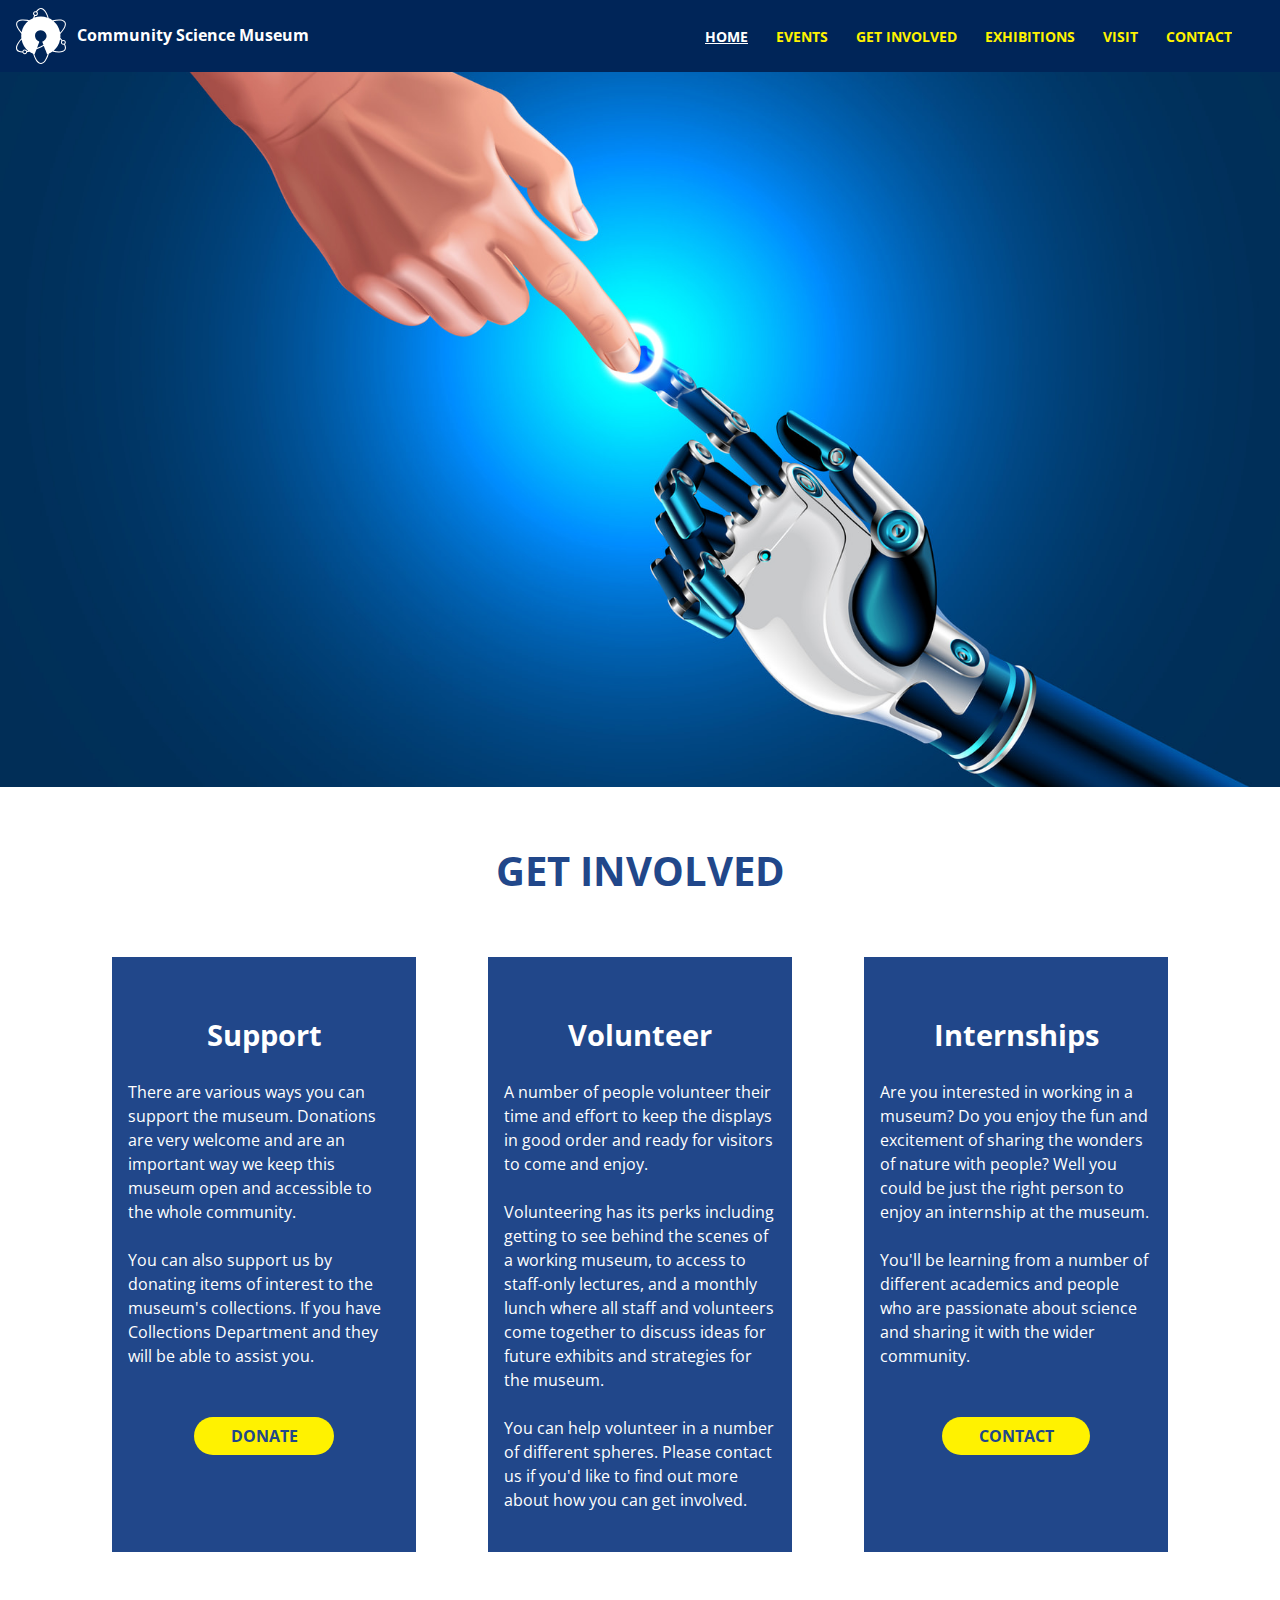
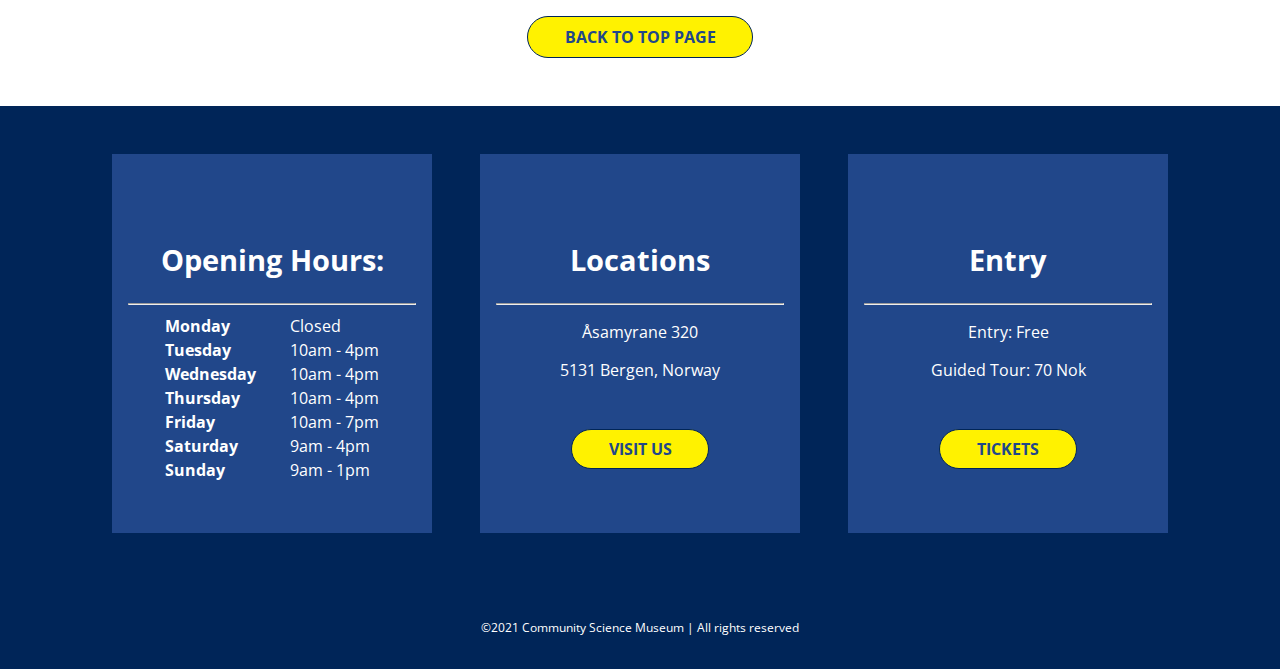
<file: get-involved.html>
<!DOCTYPE html>
<html lang= "en">
    <head>
        <meta charset="UTF-8" />
        <meta name="viewport" content="width=device-width, initial-scale=1.0" />
        <meta name="description" content="the community science museum page on how to get involve or how to parcipate and join as a volunteer" />
        <meta name="keyword" content="museum-volunteer, science museum-internship, museum support page" />
        <title>Community Science Museum | Get Involved</title>
        <link href="css/styles.css" rel="stylesheet" type="text/css" />
        <link rel="stylesheet" href="https://use.fontawesome.com/releases/v5.8.1/css/all.css" integrity="sha384-50oBUHEmvpQ+1lW4y57PTFmhCaXp0ML5d60M1M7uH2+nqUivzIebhndOJK28anvf" crossorigin="anonymous">
    </head>
    <body>
        <header>
    

            <!-- Weblogo -->
            <a href="index.html">
                <img class="logo" src="images/cms-logo.svg#cms-logo" alt="This is the Community Science logo">
                <span class="logo-text">Community Science Museum</span>
                <span class="mobile-logo-text">CS Museum</span>
            </a>
              

             <!-- Hamburger Menu -->
            <input type="checkbox" class="checkbox" hidden id="click">
            <div class="animation">
                <div class="hamburger-icon">
                    <label for="click">
                        <span class="line line-1"></span>
                        <span class="line line-2"></span>
                        <span class="line line-3"></span>
                    </label>
                </div>
            </div>


            <!-- Navigation -->

            <nav class="topnav">  
                <a class="active blue_text" href="index.html">Home</a>  
                <a class="blue_text" href="events.html">Events</a>  
                <a class="blue_text" href="get-involved.html">Get Involved</a>
                <a class="blue_text" href="exhibitions.html">Exhibitions</a>
                <a class="blue_text" href="visit.html">Visit</a>
                <a class="blue_text" href="contact.html">Contact</a>     
            </nav>  

            <!--
        <div class="topnav">
            <a class="blue_text" href="index.html">Home</a>
            <a class="blue_text" href="events.html">Events</a>
            <a class="active blue_text" href="get-involved.html">Get Involved</a>
            <a class="blue_text" href="exhibitions.html">Exhibitions</a>
            <a class="blue_text" href="visit.html">Visit</a>
            <a class="blue_text" href="contact.html">Contact</a>
        </div>-->

        </header>
    

        <!-- Content -->
        <main>
            
            <div class="img-container">
                <img class="page-cover" src="images/get-involved.jpg" alt="a cyborb hand and human connected together as one results of science and technology wonders">
            </div>

            <div id="content">
            <div class="heading">
                <h1 class="blue_text involved-heading">Get Involved</h1>
            </div>
        
            <section class="involved">
                <div class="container">
                    <div class="grid">
                        <div class="grid-item p-wrap">
                            <h2 class="white_text h2-heading">Support</h2>
                            <p class="white_text paragraph">There are various ways you can support the museum. Donations are very welcome and are an important way
                               we keep this museum open and accessible to the whole community.</p>
                            <p class="white_text paragraph">You can also support us by donating items of interest to the museum's collections. If you have
                               Collections Department and they will be able to assist you.</p>
                               <div class="btn-wrap">
                                   <a class="btn donate-btn" href="contact.html">Donate</a>
                               </div>
                        </div>
                        
                        <div class="grid-item p-wrap">
                             <h2 class="white_text h2-heading">Volunteer</h2>
                            <p class="white_text paragraph">A number of people volunteer their time and effort to keep the displays in good order and ready for
                               visitors to come and enjoy.</p>
                            <p class="white_text paragraph">Volunteering has its perks including getting to see behind the scenes of a working museum, to
                               access to staff-only lectures, and a monthly lunch where all staff and volunteers come together to
                               discuss ideas for future exhibits and strategies for the museum.</p>
                            <p class="white_text paragraph">You can help volunteer in a number of different spheres. Please contact us if you'd like to find
                               out more about how you can get involved.</p>
                        </div>
                        
                        <div class="grid-item p-wrap">
                            <h2 class="white_text h2-heading">Internships</h2>
                            <p class="white_text paragraph">Are you interested in working in a museum? Do you enjoy the fun and excitement of sharing the wonders
                               of nature with people? Well you could be just the right person to enjoy an internship at the museum.</p>
                            <p class="white_text paragraph">You'll be learning from a number of different academics and people who are passionate about science
                               and sharing it with the wider community.</p>
                               <div class="btn-wrap">
                                    <a class="btn contact-btn" href="contact.html">Contact</a>
                               </div>
                        </div>
                    </div>
                    <!-- End page content -->
                    <div class="btn-wrap btn-flex">
                        <a class="a-btn btn" href="#top">Back to top page</a>
                    </div>
                </div>
            </section>
        </div> 

        </main>


       
           
        <!-- Footer -->
        <footer>
            <div class="footer_container">
                <div class="footer-info-container">
                    <div class="footer-wrap">
                        <i class="fas fa-clock"></i>
                        <h2 class="white_text h2-heading">Opening Hours:</h2>
                        <hr>

                        <table>
                            <tr>
                                <th>Monday</th>
                                <td>Closed</td>
                            </tr>
                            <tr>
                                <th>Tuesday</th>
                                <td>10am - 4pm</td>
                            </tr>
                            <tr>
                                <th>Wednesday</th>
                                <td>10am - 4pm</td>
                            </tr>
                            <tr>
                                <th>Thursday</th>
                                <td>10am - 4pm</td>
                            </tr>
                            <tr>
                                <th>Friday</th>
                                <td>10am - 7pm</td>
                            </tr>
                            <tr>
                                <th>Saturday</th>
                                <td>9am - 4pm</td>
                            </tr>
                            <tr>
                                <th>Sunday</th>
                                <td>9am - 1pm</td>
                            </tr>
                        </table>
                  
                    </div>

                    <div class="footer-wrap">
                        <i class="fas fa-map-marker-alt"></i>
                        <h2 class="white_text h2-heading">Locations</h2>
                        <hr>
                        <p class="white_text">Åsamyrane 320</p>
                        <p class="white_text">5131 Bergen, Norway</p>
                        <div class="btn-wrap btn-flex">
                            <a class="a-btn btn" href="visit.html">Visit Us</a>
                        </div>
                    </div>

                    <div class="footer-wrap">
                        <i class="fas fa-ticket-alt"></i><h2 class="white_text h2-heading">Entry</h2>
                        <hr>
                        <p class="white_text">Entry: Free</p>
                        <p class="white_text">Guided Tour: 70 Nok</p>
                        <div class="btn-wrap btn-flex">
                           <a class="a-btn btn" href="visit.html">Tickets</a>
                        </div>
                    </div>
                </div>

                <div class="social-media">
                    <span class="white_text" ><a href="http://github.com"><i class="fab fa-github"></i></a> <a href="http://facebook.com">
                    <i class="fab fa-facebook"></i></a> <a href="http://twitter.com"><i class="fab fa-twitter">
                    </i></a> <a href="http://youtube.com"><i class="fab fa-youtube"></i></a></span>
                </div>

                <div class="copy-container">
                    <span class="white_text copy">&copy;2021 Community Science Museum | All rights reserved</span>
               </div>
            </div>      
        </footer>
    </body>
</html>
</file>
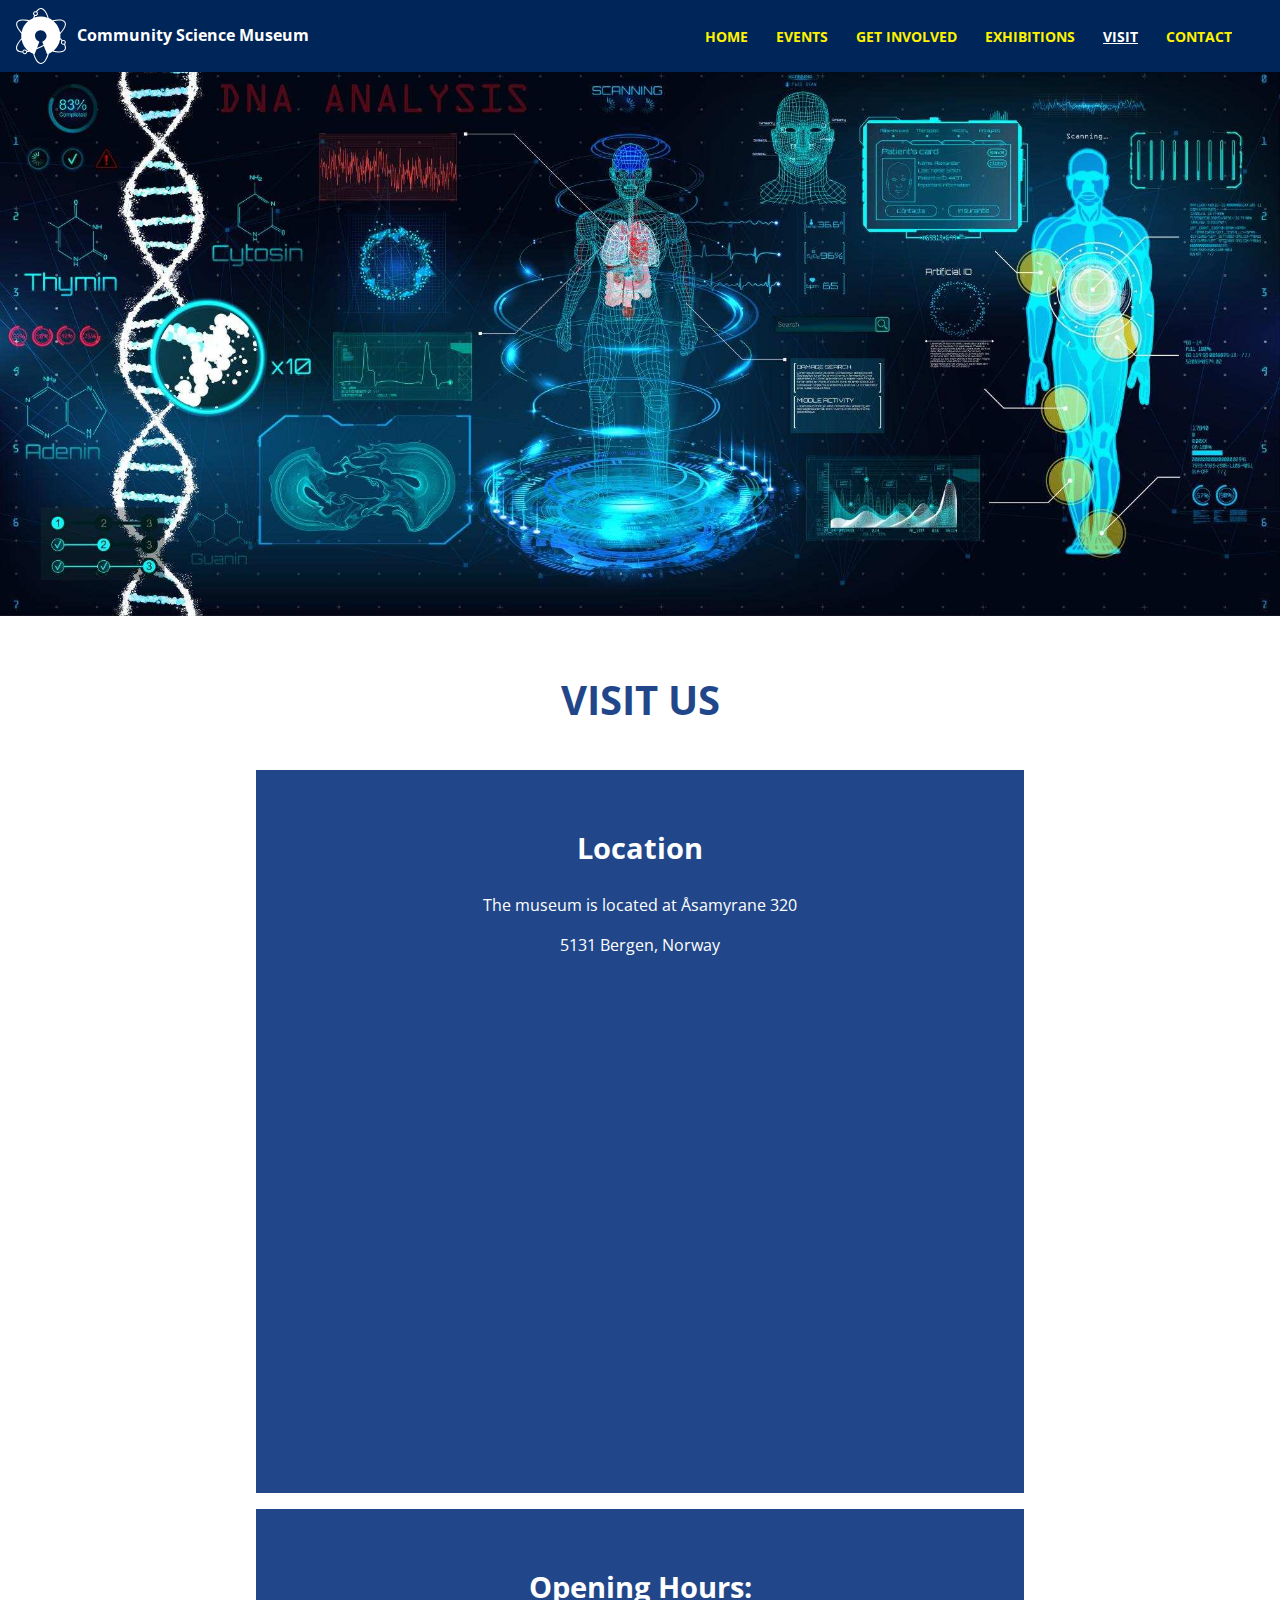
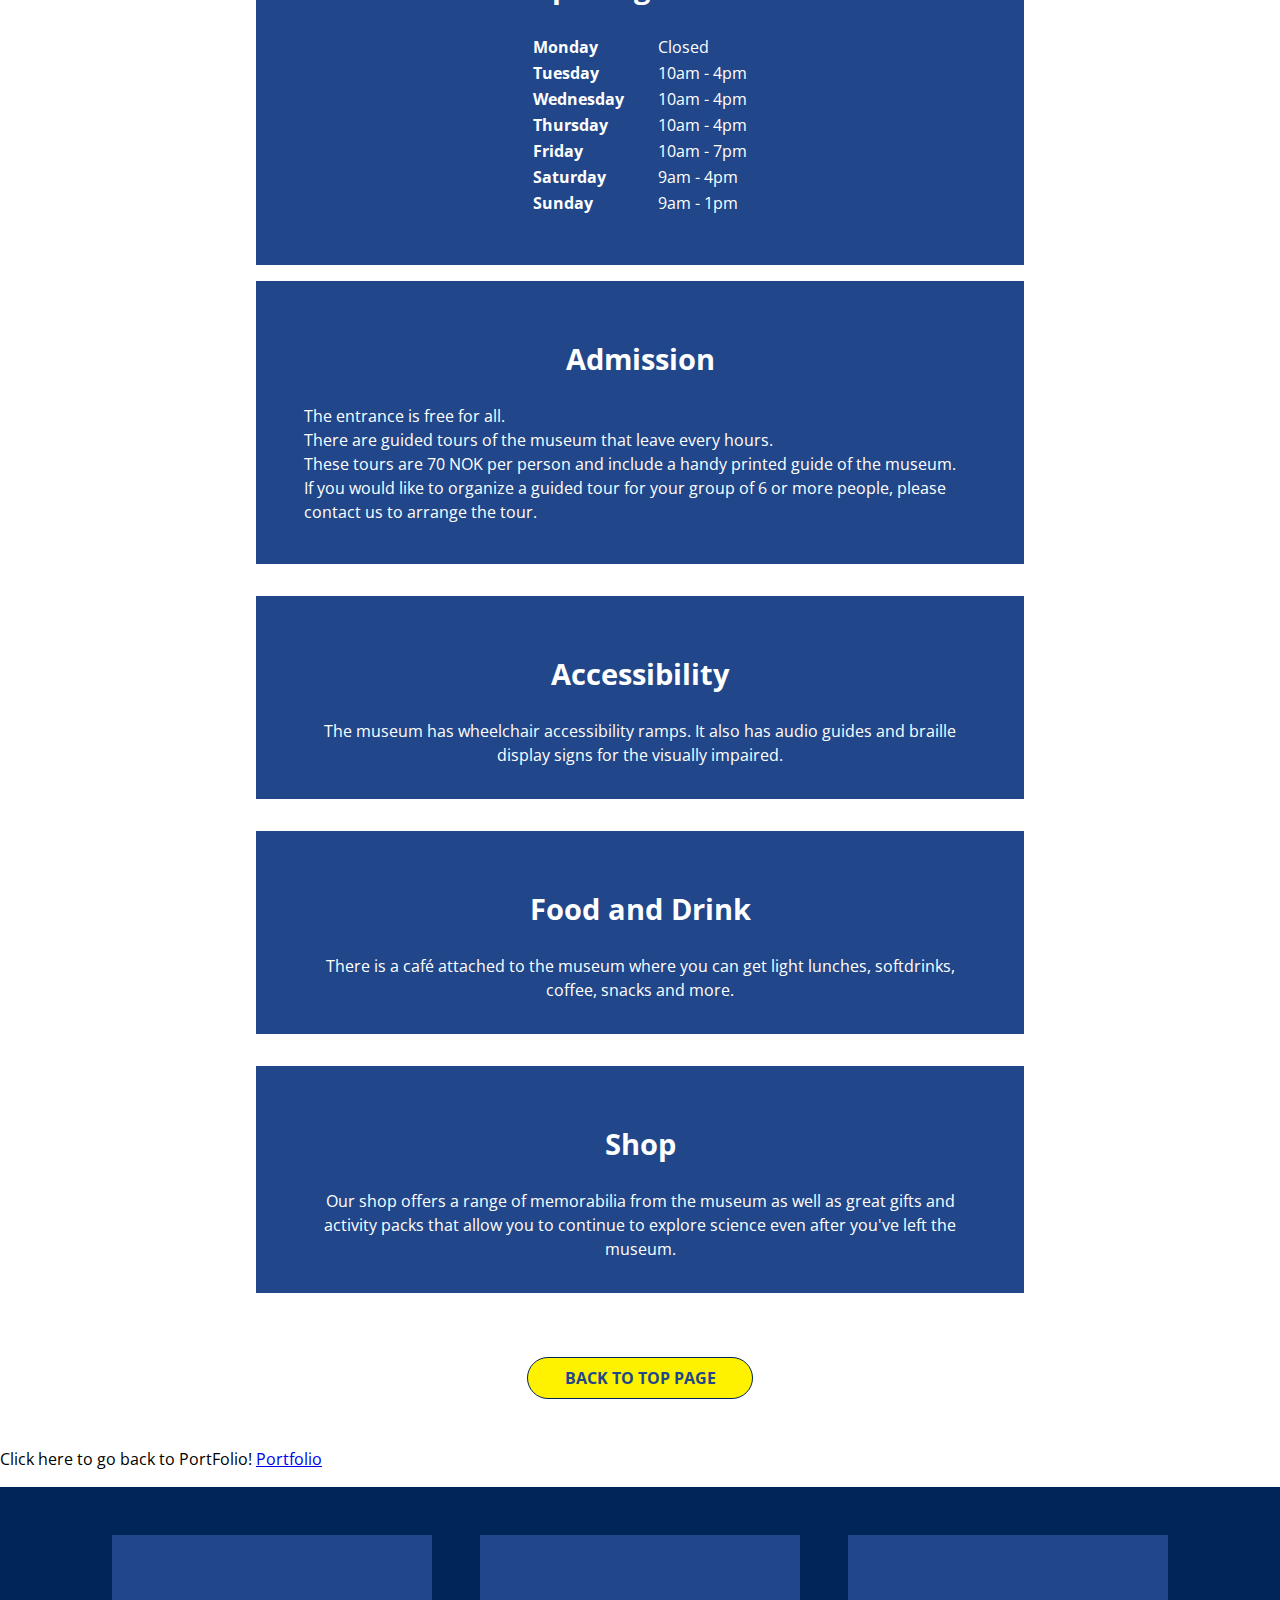
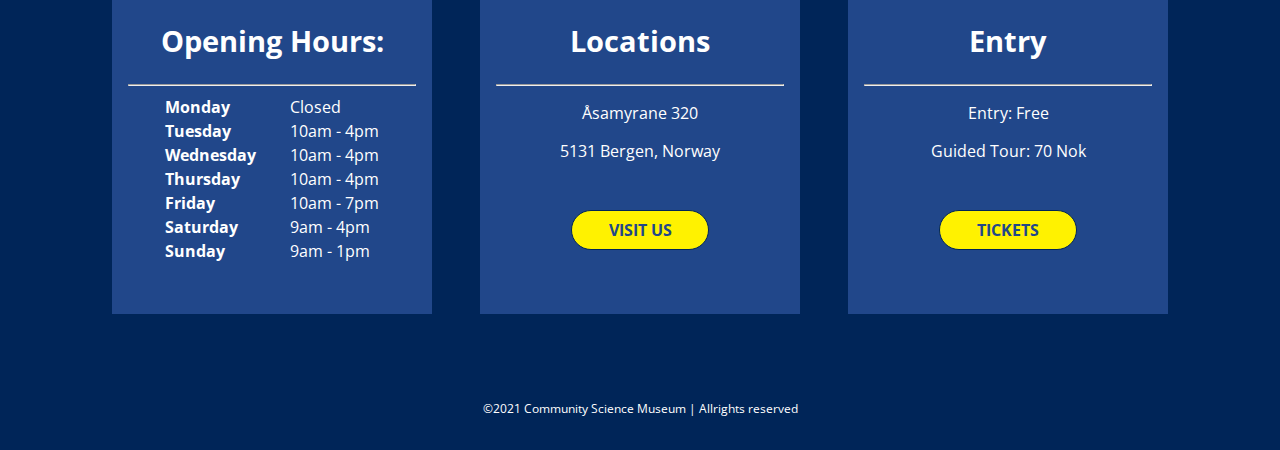
<file: visit.html>
<!DOCTYPE html>
<html lang= "en">
    <head>
        <meta charset="UTF-8" />
        <meta name="viewport" content="width=device-width, initial-scale=1.0" />
        <meta name="description" content="this is the community science museum visit page where you can find the location of museum on the map, daily opening schedules and other information" />
        <meta name="keyword" content="museum, address, memorabilia, science museum, opening hours, museum tickets, museum gifts, museum address" />
        <title>Community Science Museum | Visit Us</title>
        <link href="css/styles.css" rel="stylesheet" type="text/css" />
        <link rel="stylesheet" href="https://use.fontawesome.com/releases/v5.8.1/css/all.css" integrity="sha384-50oBUHEmvpQ+1lW4y57PTFmhCaXp0ML5d60M1M7uH2+nqUivzIebhndOJK28anvf" crossorigin="anonymous">
  
    </head>
    <body>
        <header>
    
            <a href="index.html">
                <img class="logo" src="images/cms-logo.svg#cms-logo" alt="This is the Community Science logo">
                <span class="logo-text">Community Science Museum</span>
                <span class="mobile-logo-text">CS Museum</span>
            </a>
              
            <input type="checkbox" class="checkbox" hidden id="click">
            <div class="animation">
                <div class="hamburger-icon">
                    <label for="click">
                        <span class="line line-1"></span>
                        <span class="line line-2"></span>
                        <span class="line line-3"></span>
                    </label>
                </div>
            </div>


            <!-- Navigation -->

            <nav class="topnav">  
                <a class="blue_text" href="index.html">Home</a>  
                <a class="blue_text" href="events.html">Events</a>
                <a class="blue_text" href="get-involved.html">Get Involved</a>
                <a class="blue_text" href="exhibitions.html">Exhibitions</a>
                <a class="active blue_text" href="visit.html">Visit</a>
                <a class="blue_text" href="contact.html">Contact</a>     
            </nav>  

        </header>

        <!-- Content -->
        <main>  

            <div class="img-container">
                <img class="page-cover" id="visit-cover" src="images/visit.jpg" alt="visit-cover about dna analysis of a human">
            </div>

            <div id="content">
            <div class="heading">
                <h1 class="blue_text visit-heading">Visit Us</h1>
            </div>
                <div class="wrapper">
                    <div class="p-wrap">
                        <h2 class="white_text h2-heading">Location</h2>
                            <p class="white_text visit-p">The museum is located at Åsamyrane 320</p>
                            <p class="white_text visit-p">5131 Bergen, Norway</p>
                            <iframe src="https://www.google.com/maps/embed?pb=!1m18!1m12!1m3!1d1966.0641676941752!2d5.339477116118955!3d60.47716818207509!2m3!1f0!2f0!3f0!3m2!1i1024!2i768!4f13.1!3m3!1m2!1s0x463d01ff8925d4ff%3A0xc1af5db73a5e7ab!2s%C3%85samyrane%20320%2C%205131%20Nyborg!5e0!3m2!1sen!2sno!4v1633551048884!5m2!1sen!2sno" width="600" height="450" style="border:0;" allowfullscreen="" loading="lazy"></iframe>
                    </div>   

                    <div class="p-wrap">
                        <h2 class="white_text h2-heading">Opening Hours:</h2>
                            <table>
                                <tr>
                                   <th>Monday</th>
                                   <td>Closed</td>
                                </tr>

                                <tr>
                                    <th>Tuesday</th>
                                    <td>10am - 4pm</td>
                                </tr>

                                <tr>
                                    <th>Wednesday</th>
                                    <td>10am - 4pm</td>
                                </tr>
                            
                                <tr>
                                    <th>Thursday</th>
                                    <td>10am - 4pm</td>
                                </tr>

                                <tr>
                                    <th>Friday</th>
                                    <td>10am - 7pm</td>
                                </tr>
                                <tr>
                                    <th>Saturday</th>
                                    <td>9am - 4pm</td>
                                </tr>

                                <tr>
                                    <th>Sunday</th>
                                    <td>9am - 1pm</td>
                                </tr>
                            </table> 
                    </div>
    
            
                    <div class="p-wrap">
                        <h2 class="white_text h2-heading">Admission</h2>
                            <p class="white_text admission">The entrance is free for all.</p>
                            <p class="white_text admission">There are guided tours of the museum that leave every hours.</p>
                            <p class="white_text admission">These tours are 70 NOK per person and include a handy printed guide of the museum.</p>
                            <p class="white_text admission last-p">If you would like to organize a guided tour for your group of 6 or more people, please 
                                   contact us to arrange the tour.</p>
                    </div>  
                </div>  
                

                <div class="wrapper grid-item">
                    <div class="p-wrap">
                        <h2 class="white_text h2-heading">Accessibility</h2>
                        <p class="white_text visit-p">The museum has wheelchair accessibility ramps. It also has audio guides and braille display signs
                           for the visually impaired.</p>
                    </div>  
                
                    <div class="p-wrap" >
                        <h2 class="white_text h2-heading">Food and Drink</h2>
                            <p class="white_text visit-p">There is a café attached to the museum where you can get light lunches, softdrinks, coffee, snacks
                                and more.</p>
                    </div>
                
                    <div class="p-wrap">
                        <h2 class="white_text h2-heading">Shop</h2>
                            <p class="white_text visit-p">Our shop offers a range of memorabilia from the museum as well as great gifts and activity packs that
                                allow you to continue to explore science even after you've left the museum.</p>
                    </div>  
                </div> 

                    <div class="btn-wrap btn-flex">
                        <a class="a-btn btn to-top" href="#top">Back to top page</a>
                    </div>
            </div>
            <p id="portfolio-text">
                Click here to go back to PortFolio!
                <a
                  href="https://nenorvalls-portfolio.netlify.app/projects/"
                  target="_blank"
                  rel="noopener noreferrer"
                  class="portfolio-link"
                  >Portfolio</a
                >
              </p>
        </main>

         
        <!-- Footer -->
        <footer>
            <div class="footer_container">
                <div class="footer-info-container">
                    <div class="footer-wrap">
                        <i class="fas fa-clock"></i>
                        <h2 class="white_text h2-heading">Opening Hours:</h2>
                        <hr>

                        <table>
                            <tr>
                                <th>Monday</th>
                                <td>Closed</td>
                            </tr>
                            <tr>
                                <th>Tuesday</th>
                                <td>10am - 4pm</td>
                            </tr>
                            <tr>
                                <th>Wednesday</th>
                                <td>10am - 4pm</td>
                            </tr>
                            <tr>
                                <th>Thursday</th>
                                <td>10am - 4pm</td>
                            </tr>
                            <tr>
                                <th>Friday</th>
                                <td>10am - 7pm</td>
                            </tr>
                            <tr>
                                <th>Saturday</th>
                                <td>9am - 4pm</td>
                            </tr>
                            <tr>
                                <th>Sunday</th>
                                <td>9am - 1pm</td>
                            </tr>
                        </table>
                  
                    </div>

                    <div class="footer-wrap">
                        <i class="fas fa-map-marker-alt"></i>
                        <h2 class="white_text h2-heading">Locations</h2>
                        <hr>
                        <p class="white_text">Åsamyrane 320</p>
                        <p class="white_text">5131 Bergen, Norway</p>
                        <div class="btn-wrap btn-flex">
                            <a class="a-btn btn" href="visit.html">Visit Us</a>
                        </div>
                    </div>

                    <div class="footer-wrap">
                        <i class="fas fa-ticket-alt"></i><h2 class="white_text h2-heading">Entry</h2>
                        <hr>
                        <p class="white_text">Entry: Free</p>
                        <p class="white_text">Guided Tour: 70 Nok</p>
                        <div class="btn-wrap btn-flex">
                           <a class="a-btn btn" href="visit.html">Tickets</a>
                        </div>
                    </div>
                </div>

                <div class="social-media">
                    <span class="white_text" ><a href="http://github.com"><i class="fab fa-github"></i></a> <a href="http://facebook.com">
                    <i class="fab fa-facebook"></i></a> <a href="http://twitter.com"><i class="fab fa-twitter">
                    </i></a> <a href="http://youtube.com"><i class="fab fa-youtube"></i></a></span>
                </div>

                <div class="copy-container">
                    <span class="white_text copy">&copy;2021 Community Science Museum | Allrights reserved</span>
               </div>
            </div>      
        </footer>
    </body>
</html>
</file>
<file: css/styles.css>
@import url("https://fonts.googleapis.com/css2?family=Open+Sans:ital,wght@0,300;0,400;0,600;0,700;1,300;1,400;1,600;1,700&display=swap%27");

*,
*::before,
*::after {
    padding: 0;
    box-sizing: border-box;
}

body {
  background-color: #ffffff;
  font-family: "Open Sans";
  margin: 0;
  text-decoration: none;
  overflow-x: hidden;
}

.to-top {
  margin-top: 4rem;
}

.container {
  width: 100%;
  margin: 0 auto;
}

main {
    min-height: 100vh;
    line-height: 1.5;
}

#content{
  max-width: 70vw;
  margin: 0 auto;
}

.heading{
  display: block;
  font-size: 4rem;
  text-transform: uppercase;
}



/* Hamburger */
.animation {
  display: none;
}

.line {
  height: 0.2rem;
  width: 2.3rem;
  margin-bottom: 0.6rem;
  background-color: #fff;
  transition: all 0.4s;
  display: block;
}

.hamburger-icon {
  position: absolute;
  right: 20px;
  top: 20px;
}

.hamburger-icon:hover .line {
  width: 2.5rem;
}

.checkbox:checked ~ .topnav {
  margin-left: 0;
  transition: all 0.4s;
}

.checkbox:checked ~ .animation .line-1 {
  transform: rotate(-405deg) translate(-12px, 6px);
  width: 2.5rem;
}

.checkbox:checked ~ .animation .line-2 {
  opacity: 0;
}

.checkbox:checked ~ .animation .line-3 {
  transform: rotate(405deg) translate(-12px, -6px);
  width: 2.5rem;
}


/* Header */
header {
  height: 4.5rem;
  width: 100%;
  display: flex;
  align-items: center;
  position: fixed;
  top: 0;
  left: 0;
  z-index: 999;
  background: #002558;
  justify-content: space-between;
}

.logo {
  float: left;
  justify-content: center;
  margin-left: 1rem;
  margin-right: .7rem;
}

.logo-text {
  color: #fff;
  font-weight: bold;
  justify-content: center;
  margin-top: 1rem;
  display: inline-block;
}

.mobile-logo-text {
  display: none;
}
/*
.topnav {
  overflow: hidden;
  display: inline-block;
  margin-right: 3rem;
}
.topnav a{
  display: inline-block;
  color:#fff200;
  font-size: 14px;
  font-weight: bold;
  margin-left: 1.5rem;
  text-transform: uppercase;
  text-decoration: none;
}

a.active {
  color: #fff;
  text-decoration: none;
  text-decoration: underline;
}

a.active:hover {
  transition: 3s ease-in-out;
}

.topnav a:hover {
  transition: .1s ease-in;
  color: #21478A;
}
*/

.topnav {
  overflow: hidden;
  display: inline-block;
  margin-right: 3rem;
}
.topnav a {
  display: inline-block;
  color:#fff200;
  font-size: 14px;
  font-weight: bold;
  margin-left: 1.5rem;
  text-transform: uppercase;
  text-decoration: none;
}

a.active {
  color: #fff;
  text-decoration: none;
  text-decoration: underline;
}

/*a.active:hover {
  transition: 3s ease-in-out;
}*/

.topnav a:hover {
  transition: .1s ease-in;
  color: #fff;
}
iframe {
  margin: 1.5rem 0 1.5rem 0;
}

.page-cover {
  width: 100%;
}

#visit-cover {
  margin-top: 4rem;
}

.visit-heading,
.index-heading,
.exhibition-heading,
.involved-heading,
.events-heading {
  font-size: 2.5rem;
}

.visit-p {
  text-align: center;
  margin: 0 2rem 1rem 2rem;
}

.admission {
  text-align: left;
  margin: 0 2rem 0 2rem;
}

.last-p {
  margin-bottom: 1.5rem;
}

 h1 {
   /* font-size: 3rem; */
   text-align: center;
 }

 .white_text {
   color: #fff;
 }

 .blue_text {
   color:#21478A;
 }


/* Global styles */
.img-container{
  width: 100%;
  height: 100%;
  text-align: center;
  /* margin-bottom: 7rem; */
}

.cover-img {
  width: 100%;
}
.p-wrap {
  background-color: #21478A;
  /*min-height: 20rem;*/
  color: #fff;
  padding: 1rem;
  position: relative;
  z-index: 0;
  margin-bottom: 2rem;
  text-align: center;
}

.page-cover-container {
  background: #21478A;
}

    /* Index Page */

    .welcome-container {
      display: flex;
      justify-content: center;
      position: relative;
    }

    .welcome-heading {
      text-align: center;
      margin-bottom: 3rem;
    }

    .welcome-heading h2 {
      font-size: 18px;
      font-weight: 400;
    }

    .welcome-img{
      width: 100%;
      max-width: 800px;
    }

    .explore-btn {
      position: absolute;
      top: 50%;
      left: 50%;
      transform: translate(-50%, -50%);
    }

    .explore-btn:hover, 
    .a-btn:hover,
     .contact-btn:hover, 
     .donate-btn:hover,
     .submit-btn:hover {
      background-color: #fff;
      transition: .2s ease-in-out;
    }

  .p-wrap {
    background-color: #21478a;
    max-width: 100%;
    height: auto;
    margin: 1rem;
    text-align:center;
  }
  
  .img-img {
    max-width: 800px;
    height: auto;
    margin-top: 2rem;
    margin-bottom: 1rem;
  }

  .max-width {
    width: 100%;
    text-align: center;
  }
 

  .h2-heading{
    text-align: center;
    font-size: 1.8rem;
    margin-top: 2.5rem;
  }

 
    /* get-involved */

.involved-heading {
  left: 2rem;
  color: #21478A;
  margin-bottom: 2.5rem;
  text-align: center;
  margin-top: 3rem;
}

.involved-sub-heading {
  margin-bottom: 1.4rem;
}

.grid{
  display: grid;
  grid-template-columns: repeat(auto-fit, minmax(18rem, 1fr));
  grid-gap: 2.5rem;
}

.grid-item {
  display: flex;
  flex-direction: column;
  align-items: center;
}

.paragraph-container {
  margin-top: 2rem;
}

.paragraph {
  text-align: left;
  margin: 0 auto;
  max-width: 800px;
  font-size: 1rem;
  margin-bottom: 1.5rem;
}

@media screen and (max-width: 900px) {
  .paragraph {
    padding: 0 1rem 0 1rem;
  }
}

.section-heading {
  text-align: center;
  margin-bottom: 5rem;
}

.btn-wrap {
  margin: 2rem 0 3rem 0;
}

.btn {
  color: #21478A;
  background-color: #fff200;
  font-size: 1rem;
  font-weight: bold;
  text-transform: uppercase;
  padding: .5rem 2.3rem;
  border: none;
  border-radius: 10rem;
  text-decoration: none;
}

.contact-btn{
  margin-top: 3rem;
}

.donate-btn{
  margin-top: 7.4rem;
}

  
  /* exhibitions */
  .exhibitions_heading {
    font-size: 3rem;
    left: 2rem;
    color: #21478A;
    margin-bottom: 2.5rem;
    text-align: center;
    margin-top: 6rem;
  }
  

  /* visit-us */
  .visit-heading {
    left: 2rem;
    color: #21478A;
    margin-bottom: 2.5rem;
    margin-top: 3rem;
  }

 /* contact */

 .contact-body {
  background: url('/images/contact.jpg') center no-repeat;
  background-size: cover;
 }

.wrapper {
  margin: 0 auto;
  padding: 0px;
  text-align: center;
  max-width: 800px;
}

.wrapper h1 p {
  font-size: 18px;
}

.contact_form {
  max-width: 350px;
  min-height: 350px;
  max-height: 75vh;
  margin: 0 auto;
  padding: 10px;
  background-color:#21478A;
  margin-bottom: 10rem;
  margin-top: 10rem;
}

.contact_form .title {
  margin: 0px 10px 30px 10px;
  font-size: 18px;
  font-weight: bold;
  color: white;
  text-decoration: underline;
}

.contact_form input[type="text"],
input[type="email"] {
  width: 85%;
  height: 35px;
  border-radius: 2px;
  font-size: 17px;
  padding-left: 5px;
  border: 1px solid #21478a;
}

.contact_form textarea {
  width: 85%;
  min-height: 120px;
  border-radius: 2px;
  font-size: 17px;
  padding: 5px;
  font-family: 'Open Sans';
  resize: none;
}

.submit-btn {
  margin-bottom: 2rem;
  cursor: pointer;
}

input {
  width: 100%;
}

/* 1024 Media Query */
@media only screen and (max-width: 1024px){

  .wrapper {
    width:100%;
  }

  .contact_form {
    width: 50%;
    min-height: 400px;
    padding-left: 0px;
    padding-right: 0px;
  }

  .contact_form input[type="text"],
  .contact_form input[type="email"],
  .contact_form textarea {
    width: 85%;
  }   

  #visit-cover {
    margin-top: 0;
  }
}

@media only screen and (min-width:600px) and (max-width:1024px) {
  .submit-btn {
    margin-bottom: 1rem;
  }
}

@media only screen and (min-width:1024px) {
  .submit-btn {
    margin-top: 1rem;
  }
}

@media only screen and (min-width:400px) and (max-width:699px) {

 .wrapper {
  width: 100%;
 }

 .wrapper h1 {
   font-size: 30px;
 }

 .contact_form {
   width: 60%;
 }
}

@media only screen and (min-width: 100px) and (max-width: 399px) {
 .wrapper {
    width: 100%;
 }

 .wrapper h1 {
    font-size: 25px;
 }

 .contact_form {
   width: 90%;
   padding-left: 0px;
   padding-right: 0px;
  }
}

 /* Events*/
 .events-container {
  border:3px solid#21478A;
  margin: 1rem;
  padding: 1rem;
  text-align: center;
 }

.events-btn-container {
  text-align: center;
  margin-top: 3rem;
  margin-bottom: 3.1rem;
}

.events-btn {
  border: 1px solid #21478A;
  background-color: #fff200;
  color:#21478A;
}

.events-btn:hover {
  background-color: #21478A;
  color: #fff200;
  transition: .4s ease-in;
}
    
    /* FOOTER */

.footer_container {
  margin: 0 auto;
  background-color: #002558;
  padding: 1rem 1rem;
}

.footer-info-container{
  display: flex;
  justify-content: center;
  gap: 3rem;
  margin-top: 2rem;
}


.footer-wrap{
  background-color: #21478A;
  padding: 1rem;
  width: 20rem;
  position: relative;
  z-index: 0;
  margin-bottom: 2rem;
  display: inline-block;
  text-align: center;
}

span.footer-links,
span.copy {
  margin: 15px 0 15px 0;
}

.copy {
  font-size: 12px;
}


.fab, .fas {
  color: #fff;
  margin-top: 10px;
  font-size: 22px;
  padding: 5px;
}

.fab:hover {
  color: #fff200;
  transition: .2s ease-in;
}

.social-media {
  margin-bottom: 10px;
  margin-top: 10px;
  text-align: center;
}

.copy-container {
  text-align: center;
  margin-bottom: 1rem;
}

.btn-flex {
  display: flex;
  justify-content: center;
}

.a-btn {
 margin-top: 3rem;
 border: .05rem solid #002558;
 text-decoration: none;
 border-radius: 2rem;
 margin-top: 1rem;
 background-color: #fff200;
 justify-content: center;
 flex-wrap: wrap;
}




th, td {
  color: #fff;
  text-align: left;
}

th {
 
  padding-right: 1rem;
}

td {
  padding-left: 1rem;
}

table {
  margin: 0 auto;
  margin-bottom: 2rem;
}




/* FOOTER RESPONSIVENESS */

@media screen and (max-width: 900px) {
  .footer-info-container {
    display: block;
  }

  .footer-wrap {
    display: block;
    margin: 0 auto;
    margin-bottom: 1rem;
    max-width: 20rem;
    width: 100%;
  }
}


/* Header Responsiveness */

@media screen and (max-width: 1024px) {

  .logo-text{
    display: none;
  }

  .mobile-logo-text{
    display: inline-block;
    color: #fff;
    font-weight: bold;
    justify-content: center;
    margin-top: 1rem;
  }

  header .topnav {
    display: block;
    background-color: #002558;
  }
  .topnav a {
    display: block;
    /* margin: 20px 0 20px 0; */
  }
  .hamburger-icon {
    cursor: pointer;
    position: absolute;
  }

  .animation {
    display: block;
    margin: 0.5rem 1rem 0 0;
  }
  
  .checkbox ~ .topnav {
    display: none;
  }

  .checkbox:checked ~ .topnav {
    display: block;
    position: absolute;
    top: 4.5rem;
    width: 100%;
    text-align: center;
  }
  .checkbox:checked ~ .topnav > a,
  .checkbox:checked ~ .topnav > div {
    /* display: inline-block; */
    float: none;
    margin: 1rem 0 1rem 0;
  }

  .checkbox:checked ~ .topnav > .search-container {
    width: 50%;
    min-width: 200px;
  }
}

/* general responsiveness */
@media screen and (max-width: 1024px) {
  h1 {
    font-size: 2.5rem;
  }

  .img-container{
    margin-bottom: 3rem;
    margin-top: 4.5rem;
  }

  #img-margin {
    margin-top: 0;
  }

  .wrapper {
    display: block;
  }

  iframe {
    width: 100%;
    max-height: 400px;
    max-width: 400px;
  }

  .img-img {
    max-width: 100%;
  }

  #content {
    max-width: 90vw;
  }
}

/* Full content responsiveness */
@media screen and (max-width: 1400px) {
  #content {
    max-width: 85vw;
  }
}

@media screen and (max-width: 1080px) {
  #content {
    max-width: 95vw;
  }
}

@media screen and (max-width: 600px) {

  .visit-heading,
.index-heading,
.exhibition-heading,
.involved-heading,
.events-heading {
  font-size: 1.7rem;
}
  .welcome-heading h2{
    font-size: 0.9rem;
  }
  .paragraph {
    font-size: 0.7rem;
    line-height: 1.2rem;
  }
  .h2-heading {
    font-size: 1.4rem;
    margin-top: 0.2rem;
  }
  th, td {
    font-size: 0.8rem;
  }

  iframe {
    width: 100%;
    max-height: 300px;
    max-width: 400px;
  }
}
</file>
